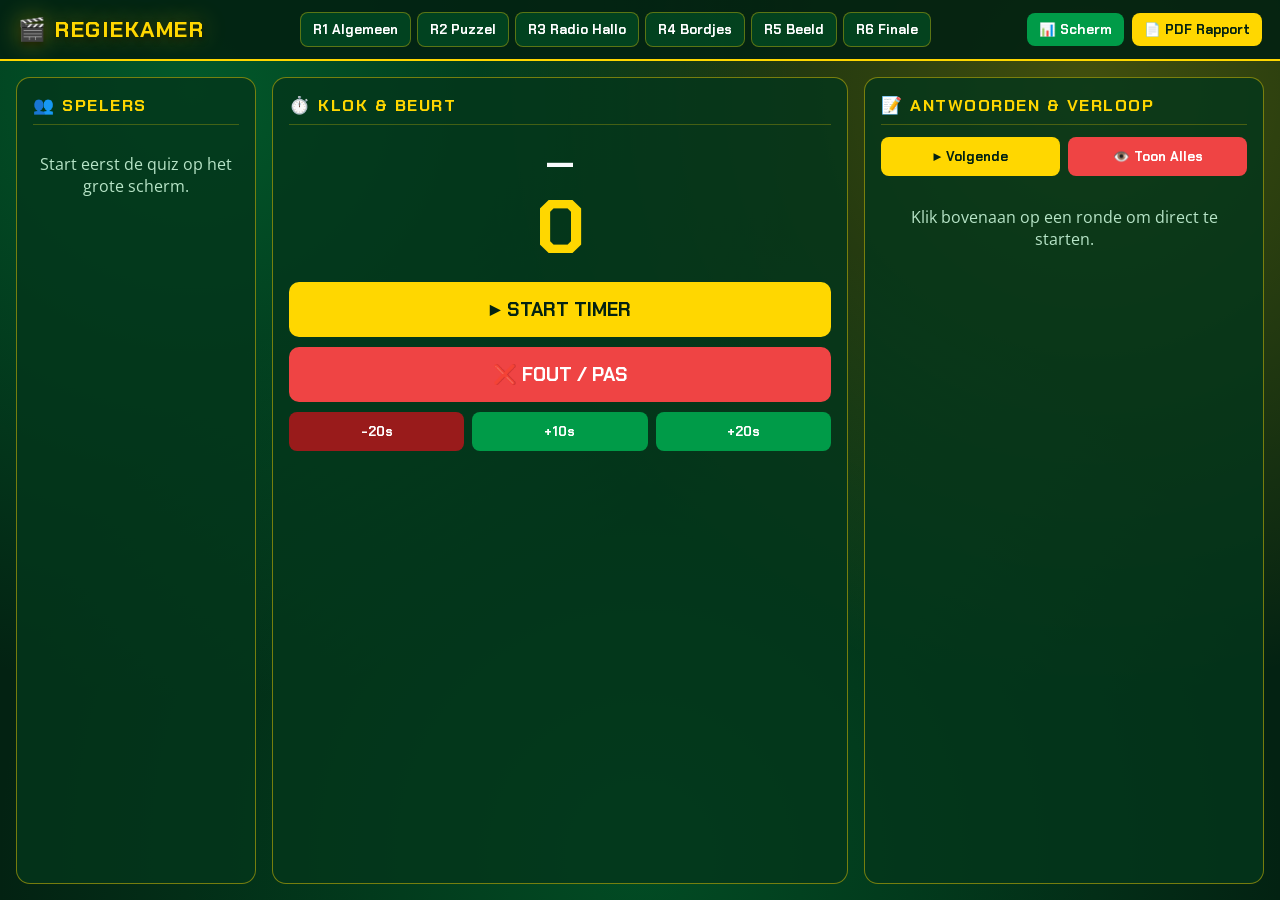
<file: controle.html>
<!DOCTYPE html>
<html lang="nl">
<head>
    <meta charset="UTF-8">
    <meta name="viewport" content="width=device-width, initial-scale=1.0">
    <title>GM Regiekamer - F.C. De Kampioenen</title>
    <link href="https://fonts.googleapis.com/css2?family=Chakra+Petch:wght@600;700&family=Open+Sans:wght@400;600;700&display=swap" rel="stylesheet">
    <link rel="stylesheet" href="stijl.css">
    <style>
        body { padding: 0; align-items: stretch; min-height: 100vh; }
        #header {
            display: flex; flex-wrap: wrap; align-items: center; justify-content: space-between;
            gap: 10px; padding: 12px 18px; background: rgba(3, 34, 18, 0.92); border-bottom: 2px solid var(--kamp-geel);
        }
        #header h1 { margin: 0; font-size: 1.4rem; text-align: left; }
        .round-bar { display: flex; flex-wrap: wrap; gap: 6px; }
        .round-bar button {
            padding: 8px 12px; border-radius: 8px; border: 1px solid rgba(255, 215, 0, 0.35);
            background: rgba(0, 155, 72, 0.25); color: #fff; font-weight: 700; cursor: pointer; font-family: 'Chakra Petch', sans-serif;
        }
        .round-bar button.active-round { background: var(--kamp-geel); color: #032212; border-color: #fff; }
        .header-reports { display: flex; gap: 8px; }
        .header-reports button {
            padding: 8px 12px; border-radius: 8px; border: none; font-weight: 700; cursor: pointer; font-family: 'Chakra Petch', sans-serif;
        }

        #main-grid {
            display: grid;
            grid-template-columns: 240px 1fr 400px;
            gap: 16px;
            padding: 16px;
            flex: 1;
        }
        @media (max-width: 1050px) { #main-grid { grid-template-columns: 1fr 1fr; } }
        @media (max-width: 720px) { #main-grid { grid-template-columns: 1fr; } }

        .panel {
            background: var(--glass-bg); border: 1px solid var(--glass-border); border-radius: 14px;
            padding: 16px; display: flex; flex-direction: column;
        }
        .panel h2 { font-size: 1.05rem; margin: 0 0 12px 0; border-bottom: 1px solid rgba(255, 215, 0, 0.25); padding-bottom: 8px; color: var(--kamp-geel); }

        .sidebar-player {
            padding: 10px 12px; margin-bottom: 8px; border-radius: 8px; display: flex; justify-content: space-between; align-items: center; cursor: pointer;
        }
        #active-player-name { font-size: clamp(1.8rem, 3vw, 2.8rem); font-family: 'Chakra Petch', sans-serif; font-weight: 700; text-align: center; }
        #active-player-score { font-size: clamp(3.5rem, 6vw, 6rem); font-family: 'Chakra Petch', sans-serif; font-weight: 700; color: var(--kamp-geel); text-align: center; line-height: 1.05; margin-bottom: 14px; }

        .big-btn {
            width: 100%; padding: 15px; border-radius: 10px; border: none; font-size: 1.2rem; font-weight: 700;
            font-family: 'Chakra Petch', sans-serif; cursor: pointer; margin-bottom: 10px;
        }
        .row-btns { display: flex; gap: 8px; width: 100%; margin-bottom: 10px; }
        .row-btns button { flex: 1; padding: 11px; border-radius: 8px; border: none; font-weight: 700; cursor: pointer; font-family: 'Chakra Petch', sans-serif; }

        .correct-btn {
            background: var(--kamp-donkergroen); color: #fff; border: 2px solid var(--kamp-groen);
            padding: 9px 14px; border-radius: 8px; cursor: pointer; font-weight: 700; margin: 4px 4px 4px 0;
        }
        .correct-btn:hover { background: var(--kamp-geel); color: #032212; border-color: #fff; }
        .grid-select-btn {
            background: var(--kamp-groen); color: #fff; padding: 12px; border-radius: 8px; border: 2px solid var(--kamp-geel);
            cursor: pointer; font-weight: 700; flex: 1; min-width: 110px;
        }
        .grid-select-btn:hover { background: var(--kamp-geel); color: #032212; }
        .grid-select-btn:disabled { background: #1e293b; color: #64748b; border-color: #334155; cursor: not-allowed; }
    </style>
</head>
<body>
    <script src="quizdata_r1.js"></script>
    <script src="quizdata_r2.js"></script>
    <script src="quizdata_r3.js"></script>
    <script src="quizdata_r4.js"></script>
    <script src="quizdata_r5.js"></script>
    <script src="quizdata_r6.js"></script>
    <script src="quizdata_loader.js"></script>

    <div id="header">
        <h1>🎬 REGIEKAMER</h1>
        <div class="round-bar">
            <button data-round="1" onclick="startRoundDirect(1)">R1 Algemeen</button>
            <button data-round="2" onclick="startRoundDirect(2)">R2 Puzzel</button>
            <button data-round="3" onclick="startRoundDirect(3)">R3 Radio Hallo</button>
            <button data-round="4" onclick="startRoundDirect(4)">R4 Bordjes</button>
            <button data-round="5" onclick="startRoundDirect(5)">R5 Beeld</button>
            <button data-round="6" onclick="startRoundDirect(6)">R6 Finale</button>
        </div>
        <div class="header-reports">
            <button style="background:var(--kamp-groen); color:#fff;" onclick="channel.postMessage({ type: 'REQUEST_REPORT' })">📊 Scherm</button>
            <button style="background:var(--kamp-geel); color:#032212;" onclick="channel.postMessage({ type: 'DOWNLOAD_PDF_REPORT' })">📄 PDF Rapport</button>
        </div>
    </div>

    <div id="main-grid">
        <div class="panel">
            <h2>👥 Spelers</h2>
            <div id="live-players-container"><p style="color:var(--text-muted); text-align:center;">Start eerst de quiz op het grote scherm.</p></div>
        </div>

        <div class="panel" id="panel-center">
            <h2>⏱️ Klok & Beurt</h2>
            <div id="active-player-name">—</div>
            <div id="active-player-score">0</div>
            <button id="btn-massive-timer" class="big-btn" style="background:var(--kamp-geel); color:#032212;" onclick="channel.postMessage({ type: 'TOGGLE_TIMER' })">▶ START TIMER</button>
            <button class="big-btn" style="background:var(--kamp-rood); color:#fff;" onclick="channel.postMessage({ type: 'TRIGGER_FAIL' })">❌ FOUT / PAS</button>
            <div class="row-btns">
                <button style="background:#991b1b; color:#fff;" onclick="channel.postMessage({ type: 'ADJUST_TIME', amount: -20 })">-20s</button>
                <button style="background:var(--kamp-groen); color:#fff;" onclick="channel.postMessage({ type: 'ADJUST_TIME', amount: 10 })">+10s</button>
                <button style="background:var(--kamp-groen); color:#fff;" onclick="channel.postMessage({ type: 'ADJUST_TIME', amount: 20 })">+20s</button>
            </div>
        </div>

        <div class="panel">
            <h2>📝 Antwoorden & Verloop</h2>
            <div class="row-btns" id="flow-buttons">
                <button style="background:var(--kamp-geel); color:#032212;" onclick="channel.postMessage({ type: 'NEXT_QUESTION' })">▶ Volgende</button>
                <button style="background:var(--kamp-rood); color:#fff;" onclick="channel.postMessage({ type: 'SHOW_ANSWERS' })">👁️ Toon Alles</button>
            </div>
            <div id="result-area" style="overflow-y:auto; flex:1;">
                <p style="color:var(--text-muted); text-align:center; margin-top:20px;">Klik bovenaan op een ronde om direct te starten.</p>
            </div>
        </div>
    </div>

    <script>
        const channel = new BroadcastChannel('trivial_time_channel');
        const resultArea = document.getElementById('result-area');
        let activeRound = 0, lastPlayers = [];

        function startRoundDirect(r) {
            if (activeRound !== 0 && activeRound !== r && !confirm(`Wil je overschakelen naar Ronde ${r}?`)) return;
            activeRound = r;
            document.querySelectorAll('.round-bar button').forEach(b => b.classList.toggle('active-round', parseInt(b.dataset.round) === r));
            channel.postMessage({ type: 'START_ROUND', round: r });
        }

        function esc(s) { return (s || '').replace(/'/g, "\\'"); }
        function sendAnswer(txt) { channel.postMessage({ type: 'FILL_ANSWER', answer: txt }); }
        function triggerVideo(i) {
            channel.postMessage({ type: 'SELECT_VIDEO', index: i });
            setTimeout(() => channel.postMessage({ type: 'PLAY_VIDEO' }), 250);
            resultArea.innerHTML = `<p style="text-align:center; color:var(--kamp-geel); margin-top:30px;">🎬 Video speelt af op groot scherm...</p>`;
        }

        channel.onmessage = (e) => {
            const d = e.data; if (!d) return;

            if (d.type === 'SYNC_PLAYERS') {
                lastPlayers = d.players;
                const c = document.getElementById('live-players-container');
                let activeP = null;
                c.innerHTML = d.players.map(p => {
                    if (p.isActive) activeP = p;
                    return `<div class="sidebar-player" style="background:${p.isActive ? 'rgba(255,215,0,0.2)' : 'rgba(0,25,12,0.45)'}; border:2px solid ${p.isActive ? 'var(--kamp-geel)' : 'transparent'};" onclick="channel.postMessage({ type: 'SELECT_PLAYER', playerIndex: ${p.index} })">
                        <strong>${p.isActive ? '👉 ' : ''}${p.hasPlayed ? '✔️ ' : ''}${p.name}</strong>
                        <span style="font-family:'Chakra Petch',sans-serif; font-size:1.3rem; color:${p.isRunning ? 'var(--kamp-rood)' : 'var(--kamp-geel)'};">${p.seconds}</span>
                    </div>`;
                }).join('');

                if (activeP) {
                    document.getElementById('active-player-name').textContent = activeP.name;
                    document.getElementById('active-player-score').textContent = activeP.seconds;
                    const btn = document.getElementById('btn-massive-timer');
                    btn.textContent = activeP.isRunning ? '❚❚ STOP TIMER' : '▶ START TIMER';
                    btn.style.background = activeP.isRunning ? 'var(--kamp-rood)' : 'var(--kamp-geel)';
                    btn.style.color = activeP.isRunning ? '#fff' : '#032212';
                }
            }

            if (d.type === 'SYNC_R3_GRID') {
                document.getElementById('flow-buttons').style.display = 'flex';
                let html = `<p style="color:var(--kamp-geel); font-weight:bold; margin:0 0 10px 0;">Speler kiest een Radio Hallo fragment:</p><div style="display:flex; gap:8px; flex-wrap:wrap;">`;
                for (let i = 0; i < d.total; i++) {
                    const done = d.played.includes(i);
                    html += `<button class="grid-select-btn" ${done ? 'disabled' : `onclick="channel.postMessage({ type: 'SELECT_AUDIO_R3', index: ${i} })"`}>${done ? '❌' : '📻'} Fragment ${i + 1}</button>`;
                }
                resultArea.innerHTML = html + `</div>`;
            }

            if (d.type === 'SYNC_R4') {
                document.getElementById('flow-buttons').style.display = 'none';
                resultArea.innerHTML = `
                    <div style="text-align:center;">
                        <h3 style="color:var(--kamp-geel); margin:0;">Foto ${d.qNum} / ${d.total}</h3>
                        <p style="font-size:1.25rem; color:var(--kamp-geel); font-weight:bold; margin:8px 0 14px 0;">${d.answer}</p>
                        <button class="big-btn" style="background:var(--kamp-groen); color:#fff;" onclick="channel.postMessage({ type: 'START_R4_TIMER' })">⏱️ START 15 SEC TIMER</button>
                        <div style="display:flex; flex-direction:column; gap:8px; margin:12px 0;">
                            ${lastPlayers.map(p => `<button style="padding:10px; border-radius:8px; border:none; background:var(--kamp-geel); color:#032212; font-weight:bold; cursor:pointer; text-align:left;" onclick="this.style.background='var(--kamp-groen)'; this.style.color='#fff'; this.textContent='✔️ ${p.name} (+40s)'; channel.postMessage({ type: 'ADJUST_TIME', amount: 40, targetPlayer: ${p.index} })">✅ Geef ${p.name} +40 sec</button>`).join('')}
                        </div>
                        <button class="big-btn" style="background:var(--kamp-donkergroen); color:#fff; border:1px solid var(--kamp-geel);" onclick="channel.postMessage({ type: 'NEXT_QUESTION' })">▶ VOLGENDE FOTO</button>
                    </div>`;
            }

            if (d.type === 'SYNC_R5_GRID') {
                document.getElementById('flow-buttons').style.display = 'flex';
                let html = `<div style="display:flex; gap:8px; flex-wrap:wrap;">`;
                for (let i = 0; i < d.total; i++) {
                    const done = d.played.includes(i);
                    html += `<button class="grid-select-btn" ${done ? 'disabled' : `onclick="triggerVideo(${i})"`}>${done ? '❌' : '▶'} Fragment ${i + 1}</button>`;
                }
                resultArea.innerHTML = html + `</div>`;
            }

            if (d.type === 'SYNC_QUESTION') {
                activeRound = d.round;
                document.getElementById('flow-buttons').style.display = 'flex';
                lookupAnswers(d.ids);
            }
        };

        function lookupAnswers(ids) {
            const data = window.ThemeManager.getTheme("KAMPIOENEN");
            if (!data) return;
            const pools = { 1: data.ronde1_pool, 2: data.ronde2_answer_pool, 3: data.ronde3_openDeur, 5: data.ronde5_beeld, 6: data.ronde6_finale };
            const pool = pools[activeRound] || [];

            resultArea.innerHTML = ids.map(id => {
                const q = pool.find(x => x.id === id) || pool[id - 1];
                if (!q) return '';
                if (activeRound === 1) return `<div style="margin-bottom:12px;"><p style="margin:0 0 8px 0;">${q.q}</p><button class="correct-btn" onclick="sendAnswer('${esc(q.a)}')">✅ ${q.a}</button></div>`;
                if (activeRound === 2) return `<div style="margin-bottom:10px; padding:10px; background:rgba(0,25,12,0.45); border-radius:8px;"><div style="font-size:0.85rem; color:var(--text-muted);">${q.clues.join(' • ')}</div><button class="correct-btn" onclick="sendAnswer('${esc(q.answer)}')">✅ ${q.answer}</button></div>`;
                if (activeRound === 3) return `<button class="big-btn" style="background:var(--kamp-groen); color:#fff;" onclick="channel.postMessage({ type: 'PLAY_AUDIO' })">📻 SPEEL RADIO HALLO</button><div>${q.keywords.map(k => `<button class="correct-btn" onclick="sendAnswer('${esc(k.word || k)}')">✅ ${k.word || k}</button>`).join('')}</div>`;
                if (activeRound === 5) return `<div style="display:flex; flex-direction:column; gap:6px;">
                    <button class="correct-btn" onclick="sendAnswer('${esc(q.vraag1_seizoen)}')">Seizoen: ${q.vraag1_seizoen}</button>
                    <button class="correct-btn" onclick="sendAnswer('${esc(q.vraag2_aflevering)}')">Aflevering: ${q.vraag2_aflevering}</button>
                    <button class="correct-btn" onclick="sendAnswer('${esc(q.vraag3_zinEind)}')">Zin: ${q.vraag3_zinEind}</button>
                    <div>${(q.vraag4_keywords || []).map(k => `<button class="correct-btn" onclick="sendAnswer('${esc(k)}')">✅ ${k}</button>`).join('')}</div>
                </div>`;
                if (activeRound === 6) return `<strong>${q.subject}</strong><div style="margin-top:8px;">${q.keywords.map(k => `<button class="correct-btn" onclick="sendAnswer('${esc(k.word || k)}')">✅ ${k.word || k}</button>`).join('')}</div>`;
                return '';
            }).join('');
        }
    </script>
</body>
</html>
</file>
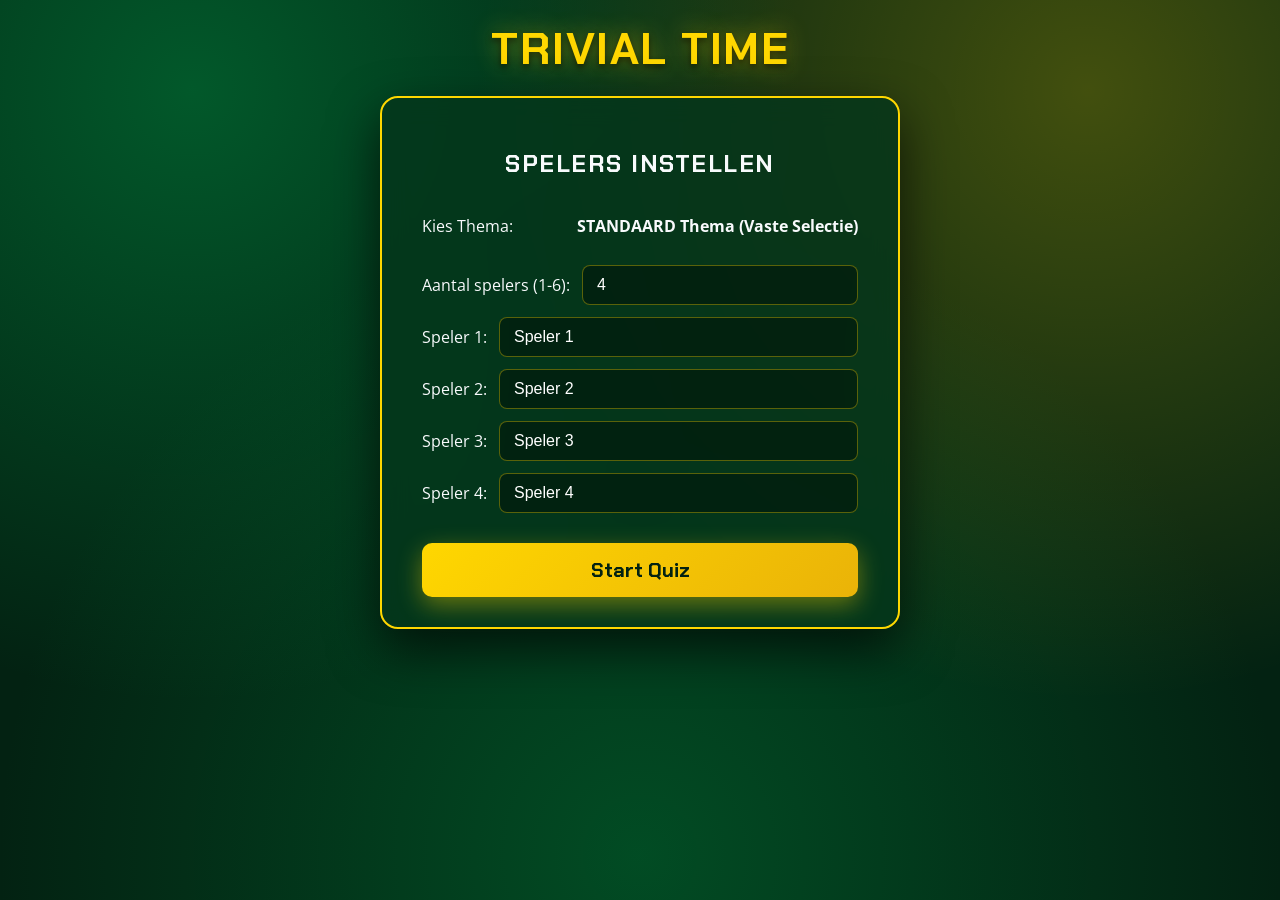
<file: index2.0.html>
<!DOCTYPE html>
<html lang="nl">
<head>
    <meta charset="UTF-8">
    <meta name="viewport" content="width=device-width, initial-scale=1.0">
    <title>Trivial time - Quiz</title>

    <link href="https://fonts.googleapis.com/css2?family=Chakra+Petch:wght@600;700&family=Open+Sans:wght@400;700&display=swap" rel="stylesheet">
    <link rel="stylesheet" href="stijl.css">
</head>
<body>

    <div id="game-over-overlay">
        <h2 id="game-over-subtitle">De slimste mens ter wereld is voor nu:</h2>
        <h1 id="game-over-text">WINNAAR!</h1>
    </div>

    <h1>Trivial time</h1>

    <div id="setup-screen" class="visible">
        <h2>Spelers Instellen</h2>

        <div class="setup-input-row" id="theme-selector-container">
            <label for="theme-select" id="theme-selector-label">Kies Thema:</label>
            <select id="theme-select" style="display: none;"></select>
            <p style="grid-column: 2 / span 2; font-weight: bold; color: var(--secondary-color);">STANDAARD Thema (Vaste Selectie)</p>
        </div>

        <div class="setup-input-row">
            <label for="num-players">Aantal spelers (1-6):</label>
            <input type="number" id="num-players" min="1" max="6" value="4" onchange="updatePlayerInputs()">
        </div>

        <div id="player-name-inputs"></div>

        <button id="start-quiz-btn" onclick="initializeGame(1)">Start Quiz</button>
    </div>

    <div id="player-container" style="display: none;"></div>

    <div id="game-board" style="display: none;">
        <h2 id="round-title"></h2> <p id="question-counter"></p>
        <p id="question-id"></p>

        <div id="question-area">
            <p id="puzzle-ids"></p>
            <p id="question-text" style="display: none;">Vraagtekst</p>

            <div id="puzzle-display-area" style="display: none;">
                <div id="puzzle-answers-container"></div>
                <div id="puzzle-clues-container"></div>
            </div>

            <div id="opendeur-display-area" style="display: none;">
                <h3 id="opendeur-subject"></h3>
                <div id="opendeur-keywords-container"></div>
            </div>

            <div id="geheugen-display-area" style="display: none;">
                <ul id="geheugen-board"></ul>
            </div>

            <div id="finale-display-area" style="display: none;">
                <h3 id="finale-subject"></h3>
                <div id="finale-keywords-container"></div>
            </div>

            <div class="controls-r2-input-group">
                <input type="text" id="answer-input" placeholder="Typ hier het antwoord in..." style="display: none;">
                <button id="check-answer" style="display: none;">Check Antwoord</button>
            </div>
        </div>

        <div class="controls">
            <button id="start-round-1" style="display: none;">START RONDE 1</button>
            <button id="start-round-2" style="display: none;">Start Ronde 2: Puzzel</button>
            <button id="start-round-3" style="display: none;">Start Ronde 3: Open Deur</button>
            <button id="start-round-4" style="display: none;">Start Ronde 4: Geheugen</button>
            <button id="start-finale" style="display: none;">START DE FINALE</button>

            <button id="next-puzzle" style="display: none;">Volgende Puzzel</button>
            <button id="next-opendeur" style="display: none;">Volgende Vraag</button>
            <button id="next-geheugen-speler" style="display: none;">Volgende Speler</button>

            <button id="show-puzzle-answers" style="display: none;">Toon Puzzel Antwoorden</button>
            <button id="show-opendeur-answers" style="display: none;">Toon Restant</button>
            <button id="show-geheugen-answers" style="display: none;">Toon Alle Antwoorden</button>

            <button id="btn-finale-show" style="display: none;">Toon Antwoorden</button>
            <button id="btn-finale-next" style="display: none;">Volgende Vraag</button>
        </div>

        <hr style="margin-top: 30px; border-color: #555;">

        <div class="player-controls">
            <h3>Spelmeester Controles</h3>
            <p>Klik op de **Spelerkaart** om de klok te starten/stoppen (R2-R5).</p>
            <button id="wrong-answer">Fout Antwoord (-20 sec)</button>
            <button id="add-seconds-10">+10 Seconden</button>
            <button id="add-seconds-20">+20 Seconden</button>
        </div>
    </div>

    <script>
        window.ThemeManager = (function() {
            const THEMES = {};

            function mapData(rawData, name) {
                const mapRound = (pool) => {
                    const poolCopy = JSON.parse(JSON.stringify(pool));
                    return poolCopy.map((item, index) => ({
                        ...item,
                        id: index + 1
                    }));
                };

                const mainData = {
                    themeName: name,
                    ronde1_pool: mapRound(rawData.ronde1_pool),
                    ronde2_answer_pool: mapRound(rawData.ronde2_answer_pool),
                    ronde3_openDeur: mapRound(rawData.ronde3_openDeur).map(q => ({
                        ...q,
                        keywords: q.keywords.map(word => ({ word: (typeof word === 'string' ? word : word.word), found: false }))
                    })),
                    ronde4_geheugen: mapRound(rawData.ronde4_geheugen).map(q => ({
                        q1: q.q1,
                        a: q.a,
                        found: false,
                        id: q.id
                    })),
                    ronde5_finale: mapRound(rawData.ronde5_finale).map(q => ({
                        ...q,
                        keywords: q.keywords.map(word => ({ word: (typeof word === 'string' ? word : word.word), found: false }))
                    }))
                };

                const consoleData = {
                    themeName: name,
                    ronde1_pool: mapRound(rawData.ronde1_pool),
                    ronde2_answer_pool: mapRound(rawData.ronde2_answer_pool),
                    ronde3_openDeur: rawData.ronde3_openDeur,
                    ronde4_geheugen: rawData.ronde4_geheugen,
                    ronde5_finale: rawData.ronde5_finale
                };

                return { main: mainData, console: consoleData };
            }

            return {
                THEMES: THEMES,
                registerTheme: function(name, rawData) {
                    const mapped = mapData(rawData, name);
                    THEMES[name] = mapped;
                },
                getAvailableThemes: function() {
                    return Object.keys(THEMES);
                },
                getActiveTheme: function(name) {
                    const mapped = THEMES['STANDAARD'];
                    return mapped.main;
                }
            };
        })();

        var consoleQuizData = {};
        var mainQuizData = {};
    </script>

    <script src="quizdata_r1.js"></script>
    <script src="quizdata_r2.js"></script>
    <script src="quizdata_r3.js"></script>
    <script src="quizdata_r4.js"></script>
    <script src="quizdata_r5.js"></script>
    <script src="quizdata_loader.js"></script>
    <script>

    let quizData = {};

    // ==========================================================
    // CONFIGURATIE & SPEL LOGICA
    // ==========================================================

    const SIMILARITY_THRESHOLD = 0.80;

    // --- CONFIGURATIE VOOR SECONDEN ---
    const R1_BONUS_SECONDS = 20; 
    const R2_R3_R4_BONUS_SECONDS = 40; 
    const R5_OPPONENT_PENALTY_SECONDS = 20; 
    // ------------------------------------------

    function levenshteinDistance(s1, s2) {
        s1 = s1.toLowerCase().trim().replace(/\s/g, "");
        s2 = s2.toLowerCase().trim().replace(/\s/g, "");

        const costs = new Array();
        for (let i = 0; i <= s1.length; i++) {
            let lastValue = i;
            for (let j = 0; j <= s2.length; j++) {
                if (i === 0) costs[j] = j;
                else if (j > 0) {
                    let newValue = costs[j - 1];
                    if (s1.charAt(i - 1) !== s2.charAt(j - 1))
                        newValue = Math.min(Math.min(newValue, lastValue), costs[j]) + 1;
                    costs[j - 1] = lastValue;
                    lastValue = newValue;
                }
            }
            if (i > 0) costs[s2.length] = lastValue;
        }
        return costs[s2.length];
    }

    function stringSimilarity(s1, s2) {
        if (s1.length === 0 && s2.length === 0) return 1.0;
        const longer = s1.length > s2.length ? s1 : s2;
        const shorter = s1.length > s2.length ? s2 : s1;
        const longerLength = longer.length;
        if (longerLength === 0) return 1.0;
        return (longerLength - levenshteinDistance(longer, shorter)) / parseFloat(longerLength);
    }

    function showFinaleWinner(winnerPlayer) {
        stopTimer();
        isGameOver = true;
        document.getElementById('game-over-text').textContent = winnerPlayer.name;
        document.getElementById('game-over-overlay').style.display = 'flex';
    }

    function showBonusFeedback(playerIndex, amount) {
        const playerCard = document.querySelector(`.player-card[data-player-index="${playerIndex}"]`);
        if (!playerCard) return;

        const feedbackEl = playerCard.querySelector('.bonus-feedback');
        if (!feedbackEl) return;

        feedbackEl.style.transition = 'none';
        feedbackEl.style.opacity = '0';
        feedbackEl.style.transform = 'translate(-50%, -50%)'; 

        void feedbackEl.offsetWidth; 

        feedbackEl.textContent = `${amount > 0 ? '+' : ''}${amount}`;

        if (amount > 0) {
            feedbackEl.style.color = 'var(--correct-color)';
            playerCard.classList.add('time-gain-flash');
        } else {
            feedbackEl.style.color = 'var(--wrong-color)';
            playerCard.classList.add('time-loss-flash'); 
        }

        setTimeout(() => {
            feedbackEl.style.transition = 'transform 1s ease-out, opacity 1s ease-out';
            feedbackEl.style.opacity = '1';
            feedbackEl.style.transform = 'translate(-50%, -150%)'; 
        }, 50);

        setTimeout(() => {
            feedbackEl.style.opacity = '0';
            feedbackEl.style.transform = 'translate(-50%, -50%)'; 
            playerCard.classList.remove('time-gain-flash');
            playerCard.classList.remove('time-loss-flash');
        }, 2000); 
    }

    function flashPlayerCard(playerIndex, duration = 2000) {
        const playerCard = document.querySelector(`.player-card[data-player-index="${playerIndex}"]`);
        if (!playerCard) return;
        playerCard.classList.add('time-gain-flash');
        setTimeout(() => {
            playerCard.classList.remove('time-gain-flash');
            renderPlayers();
        }, duration);
    }

    let players = [];
    let sortedPlayersR4 = [];
    let activePuzzle = [];
    let activeOpenDeur = null;
    let isGameOver = false;
    let finalists = [];
    let activeFinalistIndex = 0;
    let currentFinaleQuestion = null;
    let foundFinaleKeywords = [];
    let finaleQuestionIndex = 0;

    const MEMORY_QUESTIONS_PER_LIST = 6;
    const FINALE_QUESTIONS = 1000;
    const MAX_R1_QUESTIONS = 12; 

    let activePlayerIndex = 0;
    let currentRound = 0;
    let currentQuestionIndex = 0;
    let timerInterval = null;
    let isTimerRunning = false;
    let timerPlayerIndex = null;
    let currentQuestionAttempts = [];
    let nextPlayerAfterFail = -1;
    let activeRound1Questions = [];
    let activeRound2Puzzles = [];
    let currentPuzzleSet = null;
    let currentPuzzleSetIndex = 0;
    let currentR2SetCount = 0;
    let activeOpenDeurQuestions = [];
    let currentOpenDeurIndex = 0;
    let currentR3QuestionCount = 0;
    let activeRound4Questions = [];
    let currentMemoryQuestion = null;
    let currentR4PlayerCount = 0;
    let R4_FULL_SHUFFLED_POOL = [];
    let R4_POOL_INDEX = 0;
    let activeFinaleQuestions = [];
    let currentFinaleQuestionIndex = 0;
    let currentSetAttempts = [];

    const setupScreen = document.getElementById('setup-screen');
    const playerNameInputs = document.getElementById('player-name-inputs');
    const numPlayersInput = document.getElementById('num-players');
    const themeSelect = document.getElementById('theme-select');
    const playerContainer = document.getElementById('player-container');
    const gameBoard = document.getElementById('game-board');
    const roundTitle = document.getElementById('round-title');
    const questionText = document.getElementById('question-text');
    const questionCounter = document.getElementById('question-counter');
    const questionIdElement = document.getElementById('question-id');
    const puzzleIdsElement = document.getElementById('puzzle-ids');
    const inputAnswer = document.getElementById('answer-input');
    const btnCheckAnswer = document.getElementById('check-answer');
    const btnStartRound1 = document.getElementById('start-round-1');
    const btnStartRound2 = document.getElementById('start-round-2');
    const btnStartRound3 = document.getElementById('start-round-3');
    const btnStartRound4 = document.getElementById('start-round-4');
    const btnStartFinale = document.getElementById('start-finale');
    const opendeurDisplayArea = document.getElementById('opendeur-display-area');
    const opendeurSubject = document.getElementById('opendeur-subject');
    const geheugenDisplayArea = document.getElementById('geheugen-display-area');
    const geheugenBoard = document.getElementById('geheugen-board');
    const btnNextPuzzle = document.getElementById('next-puzzle');
    const btnNextOpenDeur = document.getElementById('next-opendeur');
    const btnNextGeheugenSpeler = document.getElementById('next-geheugen-speler');
    const btnShowPuzzleAnswers = document.getElementById('show-puzzle-answers');
    const btnShowOpenDeurAnswers = document.getElementById('show-opendeur-answers');
    const btnShowGeheugenAnswers = document.getElementById('show-geheugen-answers');
    const btnFinaleShow = document.getElementById('btn-finale-show');
    const btnFinaleNext = document.getElementById('btn-finale-next');
    const btnWrongAnswer = document.getElementById('wrong-answer');
    const btnAdd10 = document.getElementById('add-seconds-10');
    const btnAdd20 = document.getElementById('add-seconds-20');

    function getNextStartingPlayerIndex(round) {
        let eligiblePlayers = players.filter(p => p.seconds > 0);
        if (eligiblePlayers.length === 0) {
            const lowestScorePlayer = players.sort((a, b) => a.seconds - b.seconds)[0];
            return lowestScorePlayer ? lowestScorePlayer.originalIndex : 0;
        }
        eligiblePlayers.sort((a, b) => a.seconds - b.seconds);
        return eligiblePlayers[0].originalIndex;
    }

    function getNextPlayerForSet(currentIndex, attemptsArray) {
        const playerCount = players.length;
        let startIndex = players.findIndex(p => p.originalIndex === currentIndex);

        for (let i = 1; i <= playerCount; i++) { 
            const nextPlayerArrayIndex = (startIndex + i) % playerCount;
            const nextPlayerOriginalIndex = players[nextPlayerArrayIndex].originalIndex;
            const nextPlayer = players[nextPlayerArrayIndex];

            if (nextPlayer.seconds > 0 && !attemptsArray.includes(nextPlayerOriginalIndex)) {
                return nextPlayerOriginalIndex;
            }
        }
        return -1; 
    }

    function formatAndDisplayIDs(idArray) {
        const idString = idArray.join(',');
        puzzleIdsElement.innerHTML = `
            ID's voor controle:
            <span id="ids-to-copy">${idString}</span>
            <button class="copy-ids-btn" onclick="copyToClipboard('${idString}')" title="Kopieer ID's">✨</button>
        `;
        puzzleIdsElement.style.display = 'flex';
    }

    function copyToClipboard(text) {
        navigator.clipboard.writeText(text).then(() => {
            const button = puzzleIdsElement.querySelector('.copy-ids-btn');
            const originalTitle = button.title;
            button.title = "Gekopieerd!";
            setTimeout(() => {
                button.title = originalTitle;
            }, 1000);
        }).catch(err => {
            console.error('Kopiëren mislukt:', err);
            alert('Kopiëren mislukt. Probeer handmatig te kopiëren.');
        });
    }
    window.copyToClipboard = copyToClipboard;

    function showFeedback(isCorrect) {
        const className = isCorrect ? 'correct-feedback' : 'wrong-feedback';
        inputAnswer.classList.remove('correct-feedback', 'wrong-feedback');
        inputAnswer.classList.add(className);
        const flashDuration = isCorrect ? 2000 : 1500;
        inputAnswer.focus();
        setTimeout(() => {
            inputAnswer.classList.remove(className);
            inputAnswer.focus();
        }, flashDuration);
    }

    function updatePlayerInputs() {
        let num = parseInt(numPlayersInput.value);
        num = Math.max(1, Math.min(6, num));
        numPlayersInput.value = num;
        playerNameInputs.innerHTML = "";
        for (let i = 0; i < num; i++) {
            const row = document.createElement('div');
            row.className = 'setup-input-row';
            const defaultValue = (i < 4) ? `Speler ${i + 1}` : '';
            row.innerHTML = `
                <label>Speler ${i + 1}:</label>
                <input type="text" id="player-name-${i}" placeholder="Naam speler ${i + 1}" value="${defaultValue}">
            `;
            playerNameInputs.appendChild(row);
        }
    }

    function populateThemeSelector() {}

    function initializeGame(startRound = 1) {
        if (!window.ThemeManager) {
            console.error("ThemeManager is niet gedefinieerd. Zorg ervoor dat quizdata_loader.js correct is geladen.");
            setupScreen.style.display = 'block';
            setupScreen.classList.add('visible');
            return;
        }

        quizData = window.ThemeManager.getActiveTheme('STANDAARD');
        players = [];
        const numPlayers = parseInt(numPlayersInput.value);
        let allNamesValid = true;
        const inputElements = playerNameInputs.querySelectorAll('input[type="text"]');

        for (let i = 0; i < numPlayers; i++) {
            const inputElement = inputElements[i];
            const name = inputElement ? inputElement.value.trim() : '';
            if (i < 2 && !name) {
                if (inputElement) inputElement.style.borderColor = 'var(--wrong-color)';
                allNamesValid = false;
            } else if (name) {
                if (inputElement) inputElement.style.borderColor = 'var(--input-border-color)';
                players.push({
                    name: name,
                    seconds: 60,
                    originalIndex: i
                });
            }
        }

        if (allNamesValid && players.length >= 2) {
            currentR2SetCount = 0;
            currentR3QuestionCount = 0;
            currentR4PlayerCount = 0;
            currentPuzzleSetIndex = 0;
            currentOpenDeurIndex = 0;
            currentMemoryList = 0;
            currentSetAttempts = []; 
            activePlayerIndex = players[0].originalIndex;
            timerPlayerIndex = activePlayerIndex;

            if (quizData.ronde3_openDeur) {
                quizData.ronde3_openDeur = quizData.ronde3_openDeur.map(q => ({
                    ...q,
                    keywords: q.keywords.map(word => ({ word: (typeof word === 'string' ? word : word.word), found: false }))
                }));
            }
            if (quizData.ronde5_finale) {
                quizData.ronde5_finale = quizData.ronde5_finale.map(q => ({
                    ...q,
                    keywords: q.keywords.map(word => ({ word: (typeof word === 'string' ? word : word.word), found: false }))
                }));
            }

            setupScreen.style.display = 'none';
            playerContainer.style.display = 'grid';
            gameBoard.style.display = 'block';
            renderPlayers();

            if (startRound === 2) {
                setupRound2();
            } else if (startRound === 3) {
                setupRound3();
            } else if (startRound === 4) {
                setupRound4();
            } else {
                startGameR1();
            }
        } else if (!allNamesValid || players.length < 2) {
            alert("Je hebt minimaal 2 spelers nodig en hun namen mogen niet leeg zijn.");
            const invalidInput = Array.from(inputElements).find(input => input.style.borderColor === 'var(--wrong-color)');
            if (invalidInput) invalidInput.focus();
            return false;
        }
        return true;
    }

    window.addEventListener('load', () => {
        populateThemeSelector();
        updatePlayerInputs();
        setupScreen.classList.add('visible');
    });

    document.addEventListener('keydown', (event) => {
        if (event.target.tagName === 'INPUT' || event.target.tagName === 'TEXTAREA') {
            return;
        }
        if (event.key.toLowerCase() === 'x') {
            if (currentRound >= 2 && currentRound <= 5) {
                if (activePlayerIndex !== null && players.find(p => p.originalIndex === activePlayerIndex)) {
                    toggleTimer(activePlayerIndex);
                    event.preventDefault();
                }
            }
        }
    });

    function renderPlayers() {
        playerContainer.innerHTML = "";
        const playersToShow = (currentRound === 5) ? finalists.map(f => f.player) : players;

        playersToShow.forEach((player, index) => {
            const playerObj = (currentRound === 5) ? finalists[index].player : player;
            const originalIndex = playerObj.originalIndex !== undefined ? playerObj.originalIndex : index;
            const isDisabled = false; 

            playerContainer.style.gridTemplateColumns = `repeat(auto-fit, minmax(120px, 1fr))`;
            const card = document.createElement('div');
            card.className = 'player-card';
            card.dataset.playerIndex = originalIndex;

            if (originalIndex === activePlayerIndex) {
                card.classList.add('active');
                if (currentRound === 5) {
                    card.classList.add('final-player');
                }
            } else if (currentRound === 5) {
                card.classList.add('opponent-player');
            }

            if (isDisabled) {
                card.classList.add('disabled');
            }

            if (playerCardIsFlashing(originalIndex)) {
                card.classList.add('time-gain-flash');
            }

            let timerButtonSymbol = '►';
            if (isTimerRunning && timerPlayerIndex === originalIndex) {
                timerButtonSymbol = '❚❚';
            }

            let timerButtonClass = 'player-timer-btn';
            if (isTimerRunning && timerPlayerIndex === originalIndex) {
                timerButtonClass += ' running';
            }

            let checkmark = ''; 

            card.innerHTML = `
                <div class="player-name">${player.name}</div>
                <div class="player-seconds">${player.seconds}</div>
                <button class="${timerButtonClass}" data-player-index="${originalIndex}" style="position: absolute; top: 5px; right: 5px;">${timerButtonSymbol}</button>
                ${checkmark ? `<span class="puzzle-starter-check" style="position: absolute; top: 8px; left: 8px;">${checkmark}</span>` : ''}
                <div class="bonus-feedback"></div>
            `;
            card.style.position = 'relative';
            playerContainer.appendChild(card);
        });
    }

    function playerCardIsFlashing(playerIndex) {
        const playerCard = document.querySelector(`.player-card[data-player-index="${playerIndex}"]`);
        return playerCard && playerCard.classList.contains('time-gain-flash');
    }

    function startTimer(playerIndex) {
        document.body.classList.remove('timer-stopped');
        let player = players.find(p => p.originalIndex === playerIndex);
        if (!player || player.seconds <= 0) {
            return;
        }

        if (isTimerRunning) return;
        isTimerRunning = true;
        timerPlayerIndex = playerIndex;

        // --- FIX: Verwijder de waas in Ronde 3 EN Ronde 5 als timer start ---
        if (currentRound === 3) {
            const subjectEl = document.getElementById('opendeur-subject');
            if (subjectEl) subjectEl.classList.remove('blurred-subject');
        }
        if (currentRound === 5) {
            const subjectEl = document.getElementById('finale-subject');
            if (subjectEl) subjectEl.classList.remove('blurred-subject');
        }
        
        if (currentRound === 4) {
             const board = document.getElementById('geheugen-board');
             if(board) board.classList.remove('blurred-board');
        }

        if (currentRound >= 2 && currentRound <= 5) {
            gameBoard.classList.add('clues-visible');
            inputAnswer.style.display = 'inline-block';
            btnCheckAnswer.style.display = 'inline-block';
        }

        if (currentRound >= 1 && currentRound <= 5) {
            inputAnswer.disabled = false;
            setTimeout(() => {
                inputAnswer.disabled = false;
                inputAnswer.focus();
            }, 50);
        }

        timerInterval = setInterval(() => {
            let player = players.find(p => p.originalIndex === timerPlayerIndex);
            if (!player) return;

            player.seconds--;
            if (player.seconds <= 0) {
                player.seconds = 0;
                stopTimer();
                if (currentRound === 5) {
                    const loserPlayer = players.find(p => p.originalIndex === timerPlayerIndex);
                    const winnerPlayer = finalists.map(f => f.player).find(p => p.originalIndex !== loserPlayer.originalIndex);
                    if (winnerPlayer) {
                        showFinaleWinner(winnerPlayer);
                        return;
                    }
                }
                if (currentRound >= 2 && currentRound <= 4) {
                    pasDeBeurt();
                }
            }
            renderPlayers();
        }, 1000);
        renderPlayers();
    }

    function stopTimer() {
        document.body.classList.add('timer-stopped');
        clearInterval(timerInterval);
        timerInterval = null;
        isTimerRunning = false;
        gameBoard.classList.remove('clues-visible');
        
        if (currentRound === 4 && !geheugenBoard.classList.contains('answers-shown')) {
            geheugenBoard.classList.add('blurred-board');
        }
        
        // --- FIX: Zet waas terug in Ronde 5 als we stoppen ---
        if (currentRound === 5) {
            // Check of de ronde nog bezig is (als 'Volgende' knop niet zichtbaar is)
            const nextBtn = document.getElementById('btn-finale-next');
            if (nextBtn.style.display === 'none') {
                const subjectEl = document.getElementById('finale-subject');
                if (subjectEl) subjectEl.classList.add('blurred-subject');
            }
        }
        
        if (currentRound >= 2 && currentRound <= 5) {
            inputAnswer.disabled = true;
        }
        renderPlayers();
    }

    function pasDeBeurt() {
        const previousPlayerIndex = timerPlayerIndex;
        stopTimer();

        if (currentRound === 1) {
            let currentPlayerArrayIndex = players.findIndex(p => p.originalIndex === activePlayerIndex);
            let nextPlayerArrayIndex = (currentPlayerArrayIndex + 1) % players.length;
            activePlayerIndex = players[nextPlayerArrayIndex].originalIndex;
            renderPlayers();
            return;
        }

        if (currentRound >= 2 && currentRound <= 4) {
            if (previousPlayerIndex !== null && !currentSetAttempts.includes(previousPlayerIndex)) {
                currentSetAttempts.push(previousPlayerIndex);
            }

            const nextPlayer = getNextPlayerForSet(activePlayerIndex, currentSetAttempts);

            if (nextPlayer !== -1) {
                activePlayerIndex = nextPlayer;
                renderPlayers(); 
            } else {
                if (currentRound === 2) {
                    showPuzzleAnswers(); 
                } else if (currentRound === 3) {
                    showOpenDeurAnswers(); 
                } else if (currentRound === 4) {
                    showMemoryAnswers(); 
                }
            }
            return;
        }

        if (currentRound === 5) {
            const nextFinalistIndex = (activeFinalistIndex + 1) % finalists.length;
            activeFinalistIndex = nextFinalistIndex;
            activePlayerIndex = finalists[activeFinalistIndex].player.originalIndex;
            renderPlayers();
            return;
        }
        renderPlayers(); 
    }

    function toggleTimer(clickedIndex) {
        if (isGameOver) return;
        let player = players.find(p => p.originalIndex === clickedIndex);
        if (!player || player.seconds <= 0) {
            if (currentRound >= 2) {
                if (timerPlayerIndex !== clickedIndex) {
                    alert("Deze speler heeft geen seconden meer over en kan de klok niet starten.");
                }
            }
            return;
        }

        if (currentRound >= 2 && currentRound <= 4 && currentSetAttempts.length > 0) {
            if (currentSetAttempts.includes(clickedIndex)) {
                alert("Deze speler heeft al een beurt gepast/gefaald op deze set. Wacht op de volgende beurt.");
                return;
            }
        }

        activePlayerIndex = clickedIndex;
        if (currentRound === 5) {
            activeFinalistIndex = finalists.findIndex(f => f.player.originalIndex === clickedIndex);
        }

        if (!isTimerRunning) {
            startTimer(clickedIndex);
        } else if (timerPlayerIndex === clickedIndex) {
            stopTimer();
            if (currentRound >= 2) {
                pasDeBeurt();
            }
        } else {
            stopTimer();
            startTimer(clickedIndex);
        }
    }

    function updateSeconds(playerIndex, amount) {
        if (isGameOver) return;
        let player = players.find(p => p.originalIndex === playerIndex);
        if (!player) return;

        const newSeconds = player.seconds + amount;
        if (currentRound === 5 && newSeconds <= 0) {
            const loserPlayer = player;
            const winnerPlayer = finalists.map(f => f.player).find(p => p.originalIndex !== loserPlayer.originalIndex);
            if (winnerPlayer && winnerPlayer.seconds > 0) {
                player.seconds = 0;
                renderPlayers();
                showFinaleWinner(winnerPlayer);
                return;
            }
        }

        player.seconds += amount;
        if (player.seconds < 0) {
            player.seconds = 0;
        }
        renderPlayers();
    }

    function shuffleArray(array) {
        for (let i = array.length - 1; i > 0; i--) {
            const j = Math.floor(Math.random() * (i + 1));
            [array[i], array[j]] = [array[j], array[i]];
        }
        return array;
    }

    function hideAllGameAreas() {
        const controlsToHide = [
            questionCounter,
            document.getElementById('puzzle-display-area'),
            document.getElementById('opendeur-display-area'),
            document.getElementById('geheugen-display-area'),
            document.getElementById('finale-display-area'),
            btnStartRound1,
            btnStartRound2,
            document.getElementById('start-round-3'),
            document.getElementById('start-round-4'),
            document.getElementById('start-finale'),
            document.getElementById('next-puzzle'),
            document.getElementById('next-opendeur'),
            document.getElementById('next-geheugen-speler'),
            document.getElementById('show-puzzle-answers'),
            document.getElementById('show-opendeur-answers'),
            document.getElementById('show-geheugen-answers'),
            document.getElementById('btn-finale-show'),
            document.getElementById('btn-finale-next')
        ];

        controlsToHide.forEach(el => {
            if (el) el.style.display = 'none';
        });

        questionText.style.display = 'none';
        questionIdElement.style.display = 'none';
        puzzleIdsElement.style.display = 'none';
        inputAnswer.style.display = 'none';
        btnCheckAnswer.style.display = 'none';
    }

    function startGameR1() {
        currentRound = 1;
        currentQuestionIndex = 0;
        roundTitle.textContent = "Ronde 1: Algemene Kennis"; 
        const fullPool = [...quizData.ronde1_pool];
        shuffleArray(fullPool);
        activeRound1Questions = fullPool.slice(0, Math.min(fullPool.length, MAX_R1_QUESTIONS));

        hideAllGameAreas();
        questionText.style.display = 'block';
        questionCounter.style.display = 'block';
        questionIdElement.style.display = 'block';
        inputAnswer.style.display = 'inline-block';
        btnCheckAnswer.style.display = 'inline-block';
        btnCheckAnswer.textContent = "Controleer Antwoord";
        inputAnswer.disabled = false;
        stopTimer();
        displayQuestion();
        const allR1IDs = activeRound1Questions.map(q => q.id);
        formatAndDisplayIDs(allR1IDs);
    }

    function displayQuestion() {
        const roundData = activeRound1Questions;
        const totalQuestions = roundData.length;

        if (currentQuestionIndex < totalQuestions) {
            currentQuestionAttempts = [];
            const currentQuestion = roundData[currentQuestionIndex];
            const questionNumber = currentQuestionIndex + 1;
            questionText.textContent = currentQuestion.q;
            questionIdElement.textContent = `Vraag-ID: #${currentQuestion.id}`;
            questionCounter.innerHTML = `Vraag ${questionNumber} / ${totalQuestions} (Beloning: <strong>+${R1_BONUS_SECONDS} SECONDEN</strong> per juist antwoord)`;
            roundTitle.textContent = "Ronde 1: Algemene Kennis"; 
            inputAnswer.value = "";
            inputAnswer.focus();
            timerPlayerIndex = activePlayerIndex;
            renderPlayers();
        } else {
            hideAllGameAreas();
            questionText.style.display = 'block';
            questionText.textContent = "Einde van Ronde 1.";
            btnStartRound2.style.display = 'inline-block';
            puzzleIdsElement.style.display = 'none';
        }
    }

    function displayCorrectAnswerAndNextQuestion(currentQuestion) {
        questionText.textContent = `Niemand wist het. Het antwoord was: ${currentQuestion.a}`;
        inputAnswer.style.display = 'none'; 
        btnCheckAnswer.style.display = 'none'; 

        const isLastQuestion = (currentQuestionIndex + 1) >= activeRound1Questions.length;
        const timeoutDuration = isLastQuestion ? 100 : 3000; 

        setTimeout(() => {
            currentQuestionIndex++;
            if (currentQuestionIndex < activeRound1Questions.length) {
                const currentPlayerArrayIndex = players.findIndex(p => p.originalIndex === activePlayerIndex);
                const nextPlayerArrayIndex = (currentPlayerArrayIndex + 1) % players.length;
                activePlayerIndex = players[nextPlayerArrayIndex].originalIndex;
            }
            displayQuestion(); 
            if (currentQuestionIndex < activeRound1Questions.length) {
                inputAnswer.style.display = 'inline-block';
                btnCheckAnswer.style.display = 'inline-block';
            }
        }, timeoutDuration); 
    }

    function checkAnswer() {
        const isGMCheck = inputAnswer.disabled && !isTimerRunning && currentRound >= 2;
        if (currentRound !== 1 && currentRound !== 5 && !isTimerRunning && !isGMCheck) {
            return;
        }

        if (isGMCheck) {
            const userAnswer = inputAnswer.value.toLowerCase().trim();
            let isCorrect = false;
            if (currentRound === 2) {
                isCorrect = currentPuzzleSet.some(p => stringSimilarity(p.answer, userAnswer) >= SIMILARITY_THRESHOLD);
            } else if (currentRound === 3) {
                isCorrect = activeOpenDeur.keywords.some(k => stringSimilarity(k.word, userAnswer) >= SIMILARITY_THRESHOLD);
            } else if (currentRound === 4) {
                isCorrect = activeRound4Questions.some(q => stringSimilarity(q.a, userAnswer) >= SIMILARITY_THRESHOLD);
            } else if (currentRound === 5) {
                isCorrect = currentFinaleQuestion.keywords.some(k => stringSimilarity(k.word, userAnswer) >= SIMILARITY_THRESHOLD);
            }
            showFeedback(isCorrect);
            return;
        }

        if (currentRound === 1) {
            checkRound1Answer();
        } else if (currentRound === 2) {
            checkRound2Answer();
        } else if (currentRound === 3) {
            checkRound3Answer();
        } else if (currentRound === 4) {
            checkRound4Answer();
        } else if (currentRound === 5) {
            checkFinaleAnswer();
        }
    }

    function checkRound1Answer() {
        const roundData = activeRound1Questions;
        if (currentQuestionIndex >= roundData.length) return;

        const currentQuestion = roundData[currentQuestionIndex];
        const userAnswer = inputAnswer.value.toLowerCase().trim();
        const correctAnswer = currentQuestion.a.toLowerCase().trim();
        const similarityScore = stringSimilarity(correctAnswer, userAnswer);
        const isCorrect = (similarityScore >= SIMILARITY_THRESHOLD);

        stopTimer();
        inputAnswer.value = "";

        if (isCorrect) {
            showFeedback(true);
            let secondsToAdd = R1_BONUS_SECONDS;
            showBonusFeedback(activePlayerIndex, secondsToAdd);
            updateSeconds(activePlayerIndex, secondsToAdd); 
            setTimeout(() => {
                currentQuestionIndex++;
                displayQuestion();
            }, 2000);
        } else {
            showFeedback(false);
            if (!currentQuestionAttempts.includes(activePlayerIndex)) {
                currentQuestionAttempts.push(activePlayerIndex);
            }
            const allPlayersTried = currentQuestionAttempts.length === players.length;

            let nextPlayerFound = false;
            let nextPlayerIndex = -1;
            let currentPlayerArrayIndex = players.findIndex(p => p.originalIndex === activePlayerIndex);
            
            for (let i = 1; i <= players.length; i++) {
                currentPlayerArrayIndex = (currentPlayerArrayIndex + 1) % players.length;
                const candidatePlayer = players[currentPlayerArrayIndex];
                
                if (!currentQuestionAttempts.includes(candidatePlayer.originalIndex) && candidatePlayer.seconds > 0) {
                    nextPlayerIndex = candidatePlayer.originalIndex;
                    nextPlayerFound = true;
                    break; 
                }
            }

            if (nextPlayerFound) {
                const nextPlayerAfterFail = nextPlayerIndex;
                questionText.textContent = `${players.find(p => p.originalIndex === nextPlayerIndex).name} is aan de beurt.`;
                setTimeout(() => {
                    questionText.textContent = currentQuestion.q;
                    activePlayerIndex = nextPlayerIndex;
                    renderPlayers();
                    inputAnswer.focus();
                }, 1500);
            } else {
                displayCorrectAnswerAndNextQuestion(currentQuestion);
            }
        }
    }

    function setupRound2() {
        currentRound = 2;
        currentPuzzleSetIndex = 0;
        currentR2SetCount = 0; 
        currentSetAttempts = []; 
        activePlayerIndex = getNextStartingPlayerIndex(2);
        roundTitle.textContent = `Ronde 2: De Puzzel (Beloning: +${R2_R3_R4_BONUS_SECONDS} sec)`; 

        const fullPool = [...quizData.ronde2_answer_pool];
        shuffleArray(fullPool);
        activeRound2Puzzles = [];

        const totalSetsNeeded = players.length;
        const requiredItems = totalSetsNeeded * 3;

        if (fullPool.length < requiredItems) {
            alert(`Niet genoeg puzzel items beschikbaar in de data (${fullPool.length}). U heeft ${requiredItems} puzzels nodig. Door naar de volgende ronde.`);
            btnStartRound3.style.display = 'inline-block';
            return;
        }

        const selectedPuzzles = fullPool.slice(0, requiredItems);

        for (let i = 0; i < totalSetsNeeded; i++) {
            const setOfThree = selectedPuzzles.slice(i * 3, (i + 1) * 3).map((p, j) => ({
                ...p,
                found: false,
                color: `color-${(j % 3) + 1}`,
                clues: p.clues.map(c => ({ text: c, color: `color-${(j % 3) + 1}` }))
            }));
            activeRound2Puzzles.push(setOfThree);
        }

        btnStartRound3.style.display = 'none';
        hideAllGameAreas();
        document.getElementById('puzzle-display-area').style.display = 'flex';
        questionText.style.display = 'block';
        questionCounter.style.display = 'block'; 
        btnNextPuzzle.style.display = 'none';
        btnShowPuzzleAnswers.style.display = 'inline-block';

        loadNewPuzzle();
    }

    function loadNewPuzzle() {
        const nextStarterIndex = getNextStartingPlayerIndex(2);

        if (currentR2SetCount >= players.length) {
            hideAllGameAreas();
            questionText.style.display = 'block';
            questionText.textContent = "Einde van Ronde 2.";
            btnStartRound3.style.display = 'inline-block';
            return;
        }

        currentPuzzleSetIndex = currentR2SetCount;

        if (currentPuzzleSetIndex >= activeRound2Puzzles.length) {
            currentR2SetCount = players.length;
            hideAllGameAreas();
            questionText.textContent = "Einde van Ronde 2.";
            btnStartRound3.style.display = 'inline-block';
            return;
        }

        activePlayerIndex = nextStarterIndex;
        currentSetAttempts = []; 

        roundTitle.textContent = `Ronde 2: De Puzzel (Beloning: +${R2_R3_R4_BONUS_SECONDS} sec)`; 

        currentPuzzleSet = activeRound2Puzzles[currentPuzzleSetIndex];
        const solvedCount = currentPuzzleSet.filter(p => p.found).length;

        questionCounter.innerHTML = `Puzzel ${currentR2SetCount + 1} / ${players.length} (Beloning: <strong>+${R2_R3_R4_BONUS_SECONDS} SECONDEN</strong> per juist antwoord)`;

        let allClues = [];
        let currentPuzzleIDs = [];

        currentPuzzleSet.forEach(p => {
            currentPuzzleIDs.push(p.id); 
            p.clues.forEach(clue => {
                allClues.push({
                    text: clue.text,
                    answer: p.answer.toLowerCase().trim(),
                    color: clue.color,
                    isFound: p.found
                });
            });
        });

        formatAndDisplayIDs(currentPuzzleIDs);

        shuffleArray(allClues);

        questionText.textContent = `Puzzel ${currentR2SetCount + 1}`;

        const answersContainer = document.getElementById('puzzle-answers-container');
        const cluesContainer = document.getElementById('puzzle-clues-container');

        answersContainer.innerHTML = '';
        cluesContainer.innerHTML = '';

        btnStartRound3.style.display = 'none';

        currentPuzzleSet.forEach(p => {
            const el = document.createElement('div');
            el.className = `puzzle-answer ${p.found ? 'found ' + p.color : ''}`;
            el.textContent = p.found ? p.answer : '???';
            el.dataset.answer = p.answer.toLowerCase().trim();
            answersContainer.appendChild(el);
        });

        for (let i = 0; i < 12; i++) {
            const clueObj = allClues[i];
            const el = document.createElement('div');
            const set = currentPuzzleSet.find(s => s.answer.toLowerCase().trim() === clueObj.answer);
            const isFoundClass = (set && set.found) ? 'found ' + clueObj.color : '';

            el.className = `puzzle-clue ${isFoundClass}`;
            el.textContent = clueObj.text;
            el.dataset.answer = clueObj.answer;
            cluesContainer.appendChild(el);
        }

        const isCompleted = solvedCount === 3;

        btnNextPuzzle.style.display = 'none';
        btnShowPuzzleAnswers.style.display = isCompleted ? 'none' : 'inline-block';
        btnCheckAnswer.style.display = isCompleted ? 'none' : 'inline-block';
        inputAnswer.style.display = isCompleted ? 'none' : 'inline-block';

        if (isCompleted) {
            btnNextPuzzle.style.display = 'inline-block';
        }

        inputAnswer.disabled = true;

        stopTimer();
        renderPlayers();

        inputAnswer.value = '';
        inputAnswer.focus();
    }

    function updatePuzzleDisplay() {
        if (!currentPuzzleSet) return;
        roundTitle.textContent = `Ronde 2: De Puzzel (Beloning: +${R2_R3_R4_BONUS_SECONDS} sec)`; 
        const solvedCount = currentPuzzleSet.filter(p => p.found).length;
        const displaySetCount = currentR2SetCount + 1;
        questionCounter.innerHTML = `Puzzel ${displaySetCount} / ${players.length} (Beloning: <strong>+${R2_R3_R4_BONUS_SECONDS} SECONDEN</strong> per juist antwoord)`;

        const answersContainer = document.getElementById('puzzle-answers-container');
        currentPuzzleSet.forEach((p, index) => {
            if (p.found) {
                const el = answersContainer.children[index];
                el.className = `puzzle-answer found ${p.color}`;
                el.textContent = p.answer;

                const cluesContainer = document.getElementById('puzzle-clues-container');
                Array.from(cluesContainer.children).forEach(clueEl => {
                    if (clueEl.dataset.answer === p.answer.toLowerCase().trim()) {
                        clueEl.classList.add('found');
                        clueEl.classList.add(p.color);
                    }
                });
            }
        });

        if (solvedCount === 3) {
            stopTimer();
            questionText.textContent = "Alle 3 antwoorden zijn gevonden! Druk op 'Volgende Puzzel'.";
            btnShowPuzzleAnswers.style.display = 'none';
            btnCheckAnswer.style.display = 'none';
            inputAnswer.style.display = 'none';
            currentSetAttempts = [...players.map(p => p.originalIndex)]; 
            btnNextPuzzle.style.display = 'inline-block';
            activePlayerIndex = getNextStartingPlayerIndex(2);
            renderPlayers();
        }
    }

    function checkRound2Answer() {
        const userAnswer = inputAnswer.value.toLowerCase().trim();
        const foundItem = currentPuzzleSet.find(p =>
            !p.found && stringSimilarity(p.answer, userAnswer) >= SIMILARITY_THRESHOLD
        );

        if (foundItem) {
            showFeedback(true);
            foundItem.found = true;
            const secondsGained = R2_R3_R4_BONUS_SECONDS;
            showBonusFeedback(activePlayerIndex, secondsGained);
            updateSeconds(activePlayerIndex, secondsGained);
            currentSetAttempts = [];
            updatePuzzleDisplay();
            const solvedCount = currentPuzzleSet.filter(p => p.found).length;
            if (solvedCount < 3) {
                setTimeout(() => {
                    if (!isTimerRunning) startTimer(activePlayerIndex);
                }, 50);
            }
        } else {
            showFeedback(false);
            setTimeout(() => {
                if (!isTimerRunning) startTimer(activePlayerIndex);
            }, 1000);
        }
        inputAnswer.value = '';
        inputAnswer.focus();
    }

    function nextPuzzleSet() {
        currentR2SetCount++; 
        if (currentR2SetCount >= players.length) {
            hideAllGameAreas();
            questionText.style.display = 'block';
            questionText.textContent = "Einde van Ronde 2.";
            btnStartRound3.style.display = 'inline-block';
        } else {
            currentPuzzleSetIndex++;
            loadNewPuzzle();
        }
    }

    function showPuzzleAnswers() {
        if (!currentPuzzleSet) return;
        stopTimer();
        currentPuzzleSet.forEach(p => p.found = true);
        updatePuzzleDisplay();
        currentSetAttempts = [...players.map(p => p.originalIndex)]; 
        questionText.textContent = "Antwoorden getoond! Druk op 'Volgende Puzzel'.";
        btnShowPuzzleAnswers.style.display = 'none';
        btnCheckAnswer.style.display = 'none';
        inputAnswer.style.display = 'none';
        btnNextPuzzle.style.display = 'inline-block';
        activePlayerIndex = getNextStartingPlayerIndex(2);
        renderPlayers();
    }

    function setupRound3() {
        currentRound = 3;
        currentOpenDeurIndex = 0;
        currentR3QuestionCount = 0; 
        currentSetAttempts = []; 
        activePlayerIndex = getNextStartingPlayerIndex(3);
        btnStartRound4.style.display = 'none';
        roundTitle.textContent = `Ronde 3: Open Deur (Beloning: +${R2_R3_R4_BONUS_SECONDS} sec)`; 

        const fullPool = shuffleArray([...quizData.ronde3_openDeur]);
        shuffleArray(fullPool);
        const totalQuestionsNeeded = players.length;
        activeOpenDeurQuestions = fullPool.slice(0, totalQuestionsNeeded);

        if (activeOpenDeurQuestions.length < totalQuestionsNeeded) {
            alert(`Niet genoeg Open Deur vragen beschikbaar in de data (${fullPool.length}). Er zijn ${totalQuestionsNeeded} nodig. Door naar de volgende ronde.`);
            btnStartRound4.style.display = 'inline-block';
            return;
        }

        hideAllGameAreas();
        opendeurDisplayArea.style.display = 'block';
        questionText.style.display = 'block';
        questionCounter.style.display = 'block'; 
        inputAnswer.style.display = 'inline-block';
        btnCheckAnswer.style.display = 'inline-block';
        btnCheckAnswer.textContent = "Check Trefwoord";
        loadOpenDeur();
        inputAnswer.disabled = true;
        timerPlayerIndex = activePlayerIndex;
        stopTimer();
        renderPlayers();
        inputAnswer.value = "";
        inputAnswer.focus();
    }

    function loadOpenDeur() {
        const nextStarterIndex = getNextStartingPlayerIndex(3);
        if (currentR3QuestionCount >= players.length) {
            hideAllGameAreas();
            questionText.style.display = 'block';
            questionText.textContent = "Einde van Ronde 3.";
            btnStartRound4.style.display = 'inline-block';
            return;
        }

        currentOpenDeurIndex = currentR3QuestionCount;

        if (currentOpenDeurIndex >= activeOpenDeurQuestions.length) {
            currentR3QuestionCount = players.length;
            hideAllGameAreas();
            questionText.textContent = "Einde van Ronde 3.";
            btnStartRound4.style.display = 'inline-block';
            return;
        }

        activePlayerIndex = nextStarterIndex;
        currentSetAttempts = []; 
        roundTitle.textContent = `Ronde 3: Open Deur (Beloning: +${R2_R3_R4_BONUS_SECONDS} sec)`; 
        activeOpenDeur = activeOpenDeurQuestions[currentOpenDeurIndex];
        questionCounter.innerHTML = `Vraag ${currentR3QuestionCount + 1} / ${players.length} (Beloning: <strong>+${R2_R3_R4_BONUS_SECONDS} SECONDEN</strong> per trefwoord)`;
        questionText.textContent = "Wat weet je over...";
        opendeurSubject.textContent = activeOpenDeur.subject;
        
        // --- FIX: Verberg oude ID element zodat alleen de nieuwe fancy ID zichtbaar is ---
        const questionIdElement = document.getElementById('question-id');
        questionIdElement.style.display = 'none'; 
        // ---------------------------------------------------------------------------------

        formatAndDisplayIDs([activeOpenDeur.id]);
        updateOpenDeurState();
        opendeurSubject.classList.add('blurred-subject');
        btnCheckAnswer.textContent = "Check Trefwoord";
        btnNextOpenDeur.style.display = 'none';
        btnShowOpenDeurAnswers.style.display = 'inline-block';
        inputAnswer.style.display = 'inline-block';
        btnCheckAnswer.style.display = 'inline-block';
        inputAnswer.disabled = true;
        timerPlayerIndex = activePlayerIndex;
        stopTimer();
        renderPlayers();
        inputAnswer.value = "";
        inputAnswer.focus();
    }

    function updateOpenDeurState(showAll = false) {
        const container = document.getElementById('opendeur-keywords-container');
        if (!activeOpenDeur) return;
        roundTitle.textContent = `Ronde 3: Open Deur (Beloning: +${R2_R3_R4_BONUS_SECONDS} sec)`; 
        let keywordHTML = '';
        const keywordsToProcess = activeOpenDeur.keywords;

        keywordsToProcess.forEach(keywordObj => {
            const isFound = keywordObj.found || showAll;
            const displayClass = isFound ? 'found' : '';
            const displayText = isFound ? keywordObj.word : '???';
            keywordHTML += `<div class="opendeur-keyword ${displayClass}">${displayText}</div>`;
        });

        container.innerHTML = keywordHTML;

        if (activeOpenDeur.keywords.every(k => k.found)) {
            questionText.textContent = `OPGELOST! Druk op 'Volgende Vraag'.`;
            btnCheckAnswer.style.display = 'none';
            inputAnswer.style.display = 'none';
            stopTimer();
            opendeurSubject.classList.remove('blurred-subject');
            currentSetAttempts = [...players.map(p => p.originalIndex)]; 
            btnNextOpenDeur.style.display = 'inline-block';
            activePlayerIndex = getNextStartingPlayerIndex(3);
            renderPlayers();
        }
    }

    function checkRound3Answer() {
        const userAnswer = inputAnswer.value.toLowerCase().trim();
        if (!isTimerRunning || !activeOpenDeur || userAnswer === "") return;

        const foundKeyword = activeOpenDeur.keywords.find(k =>
            stringSimilarity(k.word, userAnswer) >= SIMILARITY_THRESHOLD && !k.found
        );

        if (foundKeyword) {
            showFeedback(true);
            foundKeyword.found = true;
            const secondsGained = R2_R3_R4_BONUS_SECONDS;
            showBonusFeedback(activePlayerIndex, secondsGained);
            updateSeconds(activePlayerIndex, secondsGained);
            currentSetAttempts = [];
            updateOpenDeurState();
            opendeurSubject.classList.remove('blurred-subject');
            setTimeout(() => {
                if (!isTimerRunning) startTimer(activePlayerIndex);
            }, 50);
        } else {
            showFeedback(false);
            setTimeout(() => {
                if (!isTimerRunning) startTimer(activePlayerIndex);
            }, 1000);
        }
        inputAnswer.value = "";
        inputAnswer.focus();
    }

    function nextOpenDeur() {
        currentR3QuestionCount++; 
        if (currentR3QuestionCount >= players.length) {
            hideAllGameAreas();
            questionText.style.display = 'block';
            questionText.textContent = "Einde van Ronde 3.";
            btnStartRound4.style.display = 'inline-block';
        } else {
            currentOpenDeurIndex++;
            loadOpenDeur();
        }
    }

    function showOpenDeurAnswers() {
        if (!activeOpenDeur) return;
        stopTimer();
        activeOpenDeur.keywords.forEach(k => k.found = true);
        updateOpenDeurState(true);
        opendeurSubject.classList.remove('blurred-subject');
        currentSetAttempts = [...players.map(p => p.originalIndex)]; 
        questionText.textContent = `Antwoorden getoond. Druk op 'Volgende Vraag'.`;
        btnShowOpenDeurAnswers.style.display = 'none';
        btnCheckAnswer.style.display = 'none';
        inputAnswer.style.display = 'none';
        btnNextOpenDeur.style.display = 'inline-block';
        activePlayerIndex = getNextStartingPlayerIndex(3);
        renderPlayers();
    }

    let currentMemoryList = 0;

    function setupRound4() {
        currentRound = 4;
        currentMemoryList = 0;
        currentR4PlayerCount = 0; 
        currentSetAttempts = []; 
        activePlayerIndex = getNextStartingPlayerIndex(4);
        btnStartFinale.style.display = 'none';
        roundTitle.textContent = `Ronde 4: Het Geheugen (Beloning: +${R2_R3_R4_BONUS_SECONDS} sec)`; 

        if (R4_FULL_SHUFFLED_POOL.length === 0) {
            R4_FULL_SHUFFLED_POOL = shuffleArray([...quizData.ronde4_geheugen]);
            R4_POOL_INDEX = 0;
        } else {
            R4_POOL_INDEX = 0;
        }

        hideAllGameAreas();
        geheugenDisplayArea.style.display = 'block';
        questionText.style.display = 'block';
        questionCounter.style.display = 'block'; 
        questionIdElement.style.display = 'block';
        inputAnswer.style.display = 'inline-block';
        btnCheckAnswer.style.display = 'inline-block';
        btnCheckAnswer.textContent = "Check Aanvulling";
        loadMemoryQuestion();
    }

    function loadMemoryQuestion() {
        const nextStarterIndex = getNextStartingPlayerIndex(4);
        if (currentR4PlayerCount >= players.length) {
            hideAllGameAreas();
            questionText.style.display = 'block';
            questionText.textContent = "Einde van Ronde 4! Druk op 'START DE FINALE'.";
            btnStartFinale.style.display = 'inline-block';
            puzzleIdsElement.style.display = 'none';
            return;
        }

        currentMemoryList = currentR4PlayerCount;

        if (currentMemoryList * MEMORY_QUESTIONS_PER_LIST >= R4_FULL_SHUFFLED_POOL.length) {
            currentR4PlayerCount = players.length;
            hideAllGameAreas();
            questionText.style.display = 'block';
            questionText.textContent = "Ronde 4 gestopt wegens te weinig vragen. Druk op 'START DE FINALE'.";
            btnStartFinale.style.display = 'inline-block';
            return;
        }

        activePlayerIndex = nextStarterIndex;
        currentSetAttempts = []; 
        roundTitle.textContent = `Ronde 4: Het Geheugen (Beloning: +${R2_R3_R4_BONUS_SECONDS} sec)`; 
        const fullPoolLength = R4_FULL_SHUFFLED_POOL.length;
        let currentSet = [];
        R4_POOL_INDEX = currentMemoryList * MEMORY_QUESTIONS_PER_LIST;

        for (let i = 0; i < MEMORY_QUESTIONS_PER_LIST; i++) {
            const poolIndex = R4_POOL_INDEX + i;
            const q = R4_FULL_SHUFFLED_POOL[poolIndex];
            currentSet.push({
                q1: q.q1,
                a: q.a,
                found: false,
                id: q.id
            });
        }

        activeRound4Questions = currentSet;
        geheugenBoard.classList.remove('answers-shown');
        geheugenBoard.classList.add('blurred-board'); // Initial state: Blurred
        
        questionCounter.innerHTML = `Beurt ${currentR4PlayerCount + 1} / ${players.length} (Speler: ${players.find(p => p.originalIndex === activePlayerIndex).name}) (Beloning: <strong>+${R2_R3_R4_BONUS_SECONDS} SECONDEN</strong> per juist antwoord)`;
        questionIdElement.textContent = `Gevonden: 0 / ${MEMORY_QUESTIONS_PER_LIST}`; 
        questionText.textContent = `Vul aan...`;
        updateMemoryDisplay();
        const currentR4IDs = activeRound4Questions.map(q => q.id);
        formatAndDisplayIDs(currentR4IDs);
        btnShowGeheugenAnswers.style.display = 'inline-block';
        btnNextGeheugenSpeler.style.display = 'none';
        btnStartFinale.style.display = 'none';
        inputAnswer.style.display = 'inline-block';
        btnCheckAnswer.style.display = 'inline-block';
        inputAnswer.disabled = true;
        stopTimer();
        renderPlayers();
        inputAnswer.value = "";
        inputAnswer.focus();
    }

    function updateMemoryDisplay(showAll = false) {
        const foundCount = activeRound4Questions.filter(q => q.found).length;
        roundTitle.textContent = `Ronde 4: Het Geheugen (Beloning: +${R2_R3_R4_BONUS_SECONDS} sec)`; 
        questionCounter.innerHTML = `Beurt ${currentR4PlayerCount + 1} / ${players.length} (Speler: ${players.find(p => p.originalIndex === activePlayerIndex).name}) (Beloning: <strong>+${R2_R3_R4_BONUS_SECONDS} SECONDEN</strong> per juist antwoord)`;
        questionIdElement.textContent = `Gevonden: ${foundCount} / ${MEMORY_QUESTIONS_PER_LIST}`;
        questionText.textContent = `Vul aan...`;

        geheugenBoard.innerHTML = activeRound4Questions.map((q, index) => {
            const isFound = q.found || showAll;
            const displayClass = isFound ? 'found' : '';
            const answerText = isFound ? q.a : '...?';
            return `
                <li class="geheugen-item ${displayClass}">
                    <span>${index + 1}. <strong>${q.q1}</strong>...</span>
                    <span class="geheugen-antwoord">${answerText}</span>
                </li>
            `;
        }).join('');

        if (foundCount === MEMORY_QUESTIONS_PER_LIST) {
            stopTimer();
            showFeedback(true);
            questionText.textContent = "Opgelost! Druk op 'Volgende Speler'.";
            btnShowGeheugenAnswers.style.display = 'none';
            btnCheckAnswer.style.display = 'none';
            inputAnswer.style.display = 'none';
            currentSetAttempts = [...players.map(p => p.originalIndex)]; 
            btnNextGeheugenSpeler.style.display = 'inline-block';
            activePlayerIndex = getNextStartingPlayerIndex(4);
            renderPlayers();
        }
    }

    function checkRound4Answer() {
        if (!isTimerRunning) {
            return;
        }
        const userAnswer = inputAnswer.value.toLowerCase().trim();
        const foundItem = activeRound4Questions.find(q =>
            !q.found && stringSimilarity(q.a, userAnswer) >= SIMILARITY_THRESHOLD
        );

        if (foundItem) {
            showFeedback(true);
            foundItem.found = true;
            const secondsGained = R2_R3_R4_BONUS_SECONDS;
            showBonusFeedback(activePlayerIndex, secondsGained);
            updateSeconds(activePlayerIndex, secondsGained);
            currentSetAttempts = [];
            updateMemoryDisplay();
        } else {
            showFeedback(false);
            setTimeout(() => {
                if (!isTimerRunning) startTimer(activePlayerIndex);
            }, 1000);
        }
        setTimeout(() => {
            if (!isTimerRunning) startTimer(activePlayerIndex);
        }, 50);
        inputAnswer.value = '';
        inputAnswer.focus();
    }

    function showMemoryAnswers() {
        activeRound4Questions.forEach(q => q.found = true);
        geheugenBoard.classList.add('answers-shown');
        geheugenBoard.classList.remove('blurred-board');
        updateMemoryDisplay(true);
        currentSetAttempts = [...players.map(p => p.originalIndex)]; 
        questionText.textContent = `Antwoorden getoond! Druk op 'Volgende Speler'.`;
        btnShowGeheugenAnswers.style.display = 'none';
        btnCheckAnswer.style.display = 'none';
        inputAnswer.style.display = 'none';
        btnNextGeheugenSpeler.style.display = 'inline-block';
        activePlayerIndex = getNextStartingPlayerIndex(4);
        renderPlayers();
    }

    function nextGeheugenSpeler() {
        currentR4PlayerCount++; 
        if (currentR4PlayerCount >= players.length) {
            hideAllGameAreas();
            questionText.style.display = 'block';
            questionText.textContent = "Einde van Ronde 4! Druk op 'START DE FINALE'.";
            btnStartFinale.style.display = 'inline-block';
        } else {
            currentMemoryList++; 
            loadMemoryQuestion();
        }
    }

    function setupFinale() {
        currentRound = 5;
        currentFinaleQuestionIndex = 0;
        btnStartFinale.style.display = 'none';
        roundTitle.textContent = "Ronde 5: De Finale"; 

        const topTwoPlayers = [...players].sort((a, b) => b.seconds - a.seconds).slice(0, 2);
        finalists = players
            .filter(p => topTwoPlayers.some(topP => topP.originalIndex === p.originalIndex))
            .map(p => ({
                player: p,
                originalIndex: p.originalIndex
            }));

        if (finalists.length < 2) {
            alert("Niet genoeg spelers voor de finale.");
            return;
        }

        const fullPool = shuffleArray([...quizData.ronde5_finale]);
        activeFinaleQuestions = fullPool.slice(0, Math.min(fullPool.length, FINALE_QUESTIONS));

        btnFinaleShow.style.display = 'inline-block';
        btnFinaleNext.style.display = 'none';

        const lowestScorePlayer = finalists.sort((a, b) => a.player.seconds - b.player.seconds)[0];
        activePlayerIndex = lowestScorePlayer.player.originalIndex;
        activeFinalistIndex = finalists.findIndex(f => f.player.originalIndex === activePlayerIndex);

        hideAllGameAreas();
        document.getElementById('finale-display-area').style.display = 'block';
        questionText.style.display = 'block';
        questionCounter.style.display = 'block'; 
        inputAnswer.style.display = 'inline-block';
        btnCheckAnswer.style.display = 'inline-block';
        btnCheckAnswer.textContent = "Check Antwoord";
        btnFinaleShow.style.display = 'inline-block';
        btnFinaleNext.style.display = 'none';
        inputAnswer.disabled = true;
        loadFinaleQuestion();
    }

    function loadFinaleQuestion() {
        if (currentFinaleQuestionIndex >= activeFinaleQuestions.length) {
            const winnerPlayer = finalists.sort((a, b) => b.player.seconds - a.player.seconds)[0].player;
            showFinaleWinner(winnerPlayer);
            return;
        }

        currentFinaleQuestion = activeFinaleQuestions[currentFinaleQuestionIndex];
        currentFinaleQuestion.keywords.forEach(k => k.found = false);

        document.getElementById('finale-subject').textContent = currentFinaleQuestion.subject;
        document.getElementById('finale-subject').classList.add('blurred-subject');

        questionCounter.innerHTML = `FINALE Vraag ${currentFinaleQuestionIndex + 1} / Aan de beurt: ${finalists[activeFinalistIndex].player.name}`;
        questionText.textContent = `Zoek '${currentFinaleQuestion.subject}' horen.`;

        const finaleKeywordsContainer = document.getElementById('finale-keywords-container');
        finaleKeywordsContainer.innerHTML = currentFinaleQuestion.keywords.map(k =>
            `<div class="finale-keyword" data-word="${k.word}">???</div>`
        ).join('');

        formatAndDisplayIDs([currentFinaleQuestion.id]);

        btnFinaleShow.style.display = 'inline-block';
        btnFinaleNext.style.display = 'none';
        btnCheckAnswer.style.display = 'inline-block';
        inputAnswer.style.display = 'inline-block';
        inputAnswer.disabled = true;
        inputAnswer.value = '';
        inputAnswer.focus();
        stopTimer();
        renderPlayers();
    }

    function checkFinaleAnswer() {
        const userAnswer = inputAnswer.value.toLowerCase().trim();
        const currentKeywords = currentFinaleQuestion.keywords;
        const foundKeyword = currentKeywords.find(k =>
            stringSimilarity(k.word, userAnswer) >= SIMILARITY_THRESHOLD && !k.found
        );

        if (foundKeyword) {
            showFeedback(true);
            foundKeyword.found = true;
            const opponent = players.find(p => p.originalIndex !== activePlayerIndex && finalists.some(f => f.player.originalIndex === p.originalIndex));

            if (opponent) {
                showBonusFeedback(opponent.originalIndex, -R5_OPPONENT_PENALTY_SECONDS); 
                updateSeconds(opponent.originalIndex, -R5_OPPONENT_PENALTY_SECONDS);
            }

            document.getElementById('finale-subject').classList.remove('blurred-subject');
            const keywordElements = document.getElementById('finale-keywords-container').querySelectorAll('.finale-keyword');
            const correctElement = Array.from(keywordElements).find(el => el.dataset.word.toLowerCase() === foundKeyword.word.toLowerCase());

            if (correctElement) {
                correctElement.classList.add('found');
                correctElement.textContent = foundKeyword.word;
            }

            if (currentKeywords.every(k => k.found)) {
                questionText.textContent = `OPGELOST! Druk op 'Volgende Vraag'.`;
                btnFinaleNext.style.display = 'inline-block';
                btnCheckAnswer.style.display = 'none';
                inputAnswer.style.display = 'none';
                btnFinaleShow.style.display = 'none';
                stopTimer();
            }

            setTimeout(() => {
                if (!currentKeywords.every(k => k.found) && !isTimerRunning && !isGameOver) {
                    startTimer(activePlayerIndex);
                }
            }, 50);
        } else {
            showFeedback(false);
            questionCounter.innerHTML = `FINALE Vraag ${currentFinaleQuestionIndex + 1} / Aan de beurt: ${finalists[activeFinalistIndex].player.name} (Fout. Blijf proberen.)`;
            setTimeout(() => {
                if (!isTimerRunning) startTimer(activePlayerIndex);
            }, 50);
        }
        inputAnswer.value = '';
        inputAnswer.focus();
    }

    function showFinaleAnswers() {
        stopTimer();
        currentFinaleQuestion.keywords.forEach(k => k.found = true);
        document.getElementById('finale-subject').classList.remove('blurred-subject');
        const keywordElements = document.getElementById('finale-keywords-container').querySelectorAll('.finale-keyword');
        for (const el of keywordElements) {
            el.classList.add('found');
            el.textContent = el.dataset.word;
        }
        questionText.textContent = `Antwoorden getoond. Druk op 'Volgende Vraag'.`;
        btnFinaleShow.style.display = 'none';
        btnFinaleNext.style.display = 'inline-block';
        btnCheckAnswer.style.display = 'none';
        inputAnswer.style.display = 'none';
    }

    function nextFinaleQuestion() {
        const p1 = finalists[0].player;
        const p2 = finalists[1].player;

        if (p1.seconds <= 0 || p2.seconds <= 0) {
            const winnerPlayer = finalists.map(f => f.player).find(p => p.seconds > 0);
            if (winnerPlayer) {
                showFinaleWinner(winnerPlayer);
                return;
            }
        }

        let lowestScorePlayer;
        if (p1.seconds < p2.seconds) {
            lowestScorePlayer = p1;
        } else if (p2.seconds < p1.seconds) {
            lowestScorePlayer = p2;
        } else {
            lowestScorePlayer = finalists.find(f => f.player.originalIndex !== activePlayerIndex)?.player || p1;
        }

        currentFinaleQuestionIndex++;

        if (currentFinaleQuestionIndex >= activeFinaleQuestions.length) {
            const winnerPlayer = finalists.sort((a, b) => b.player.seconds - a.seconds)[0].player;
            showFinaleWinner(winnerPlayer);
            return;
        }

        activeFinalistIndex = finalists.findIndex(f => f.player.originalIndex === lowestScorePlayer.originalIndex);
        activePlayerIndex = lowestScorePlayer.originalIndex;
        loadFinaleQuestion();
    }

    playerContainer.addEventListener('click', (event) => {
        const card = event.target.closest('.player-card');
        if (!card) return;
        const clickedIndex = parseInt(card.dataset.playerIndex);

        if (currentRound === 1) {
            if (event.target.classList.contains('player-timer-btn')) {
                toggleTimer(clickedIndex);
            } else {
                activePlayerIndex = clickedIndex;
                renderPlayers();
            }
        } else if (currentRound >= 2 && currentRound <= 5) {
            toggleTimer(clickedIndex);
        } else {
            activePlayerIndex = clickedIndex;
            renderPlayers();
        }
    });

    btnCheckAnswer.addEventListener('click', checkAnswer);

    inputAnswer.addEventListener('keyup', function(event) {
        if (event.key === 'Enter') {
            event.preventDefault();
            checkAnswer();
            setTimeout(() => {
                inputAnswer.focus();
            }, 50);
        }
    });

    document.getElementById('start-round-2').addEventListener('click', setupRound2);
    document.getElementById('start-round-3').addEventListener('click', setupRound3);
    document.getElementById('start-round-4').addEventListener('click', setupRound4);
    document.getElementById('start-finale').addEventListener('click', setupFinale);
    
    document.getElementById('start-round-1').addEventListener('click', startGameR1);

    document.getElementById('next-puzzle').addEventListener('click', nextPuzzleSet);
    document.getElementById('show-puzzle-answers').addEventListener('click', showPuzzleAnswers);

    document.getElementById('next-opendeur').addEventListener('click', nextOpenDeur);
    document.getElementById('show-opendeur-answers').addEventListener('click', showOpenDeurAnswers);

    document.getElementById('next-geheugen-speler').addEventListener('click', nextGeheugenSpeler);
    document.getElementById('show-geheugen-answers').addEventListener('click', showMemoryAnswers);

    document.getElementById('btn-finale-next').addEventListener('click', nextFinaleQuestion);
    document.getElementById('btn-finale-show').addEventListener('click', showFinaleAnswers);

    btnWrongAnswer.addEventListener('click', () => {
        const amount = -20;
        updateSeconds(activePlayerIndex, amount);
        showBonusFeedback(activePlayerIndex, amount); 
        if (currentRound >= 2 && currentRound <= 4) {
            if (!isTimerRunning && players.find(p => p.originalIndex === activePlayerIndex)?.seconds > 0) {
                startTimer(activePlayerIndex);
            }
        }
    });
    btnAdd10.addEventListener('click', () => {
        const amount = 10;
        updateSeconds(activePlayerIndex, amount);
        showBonusFeedback(activePlayerIndex, amount); 
    });
    btnAdd20.addEventListener('click', () => {
        const amount = 20;
        updateSeconds(activePlayerIndex, amount);
        showBonusFeedback(activePlayerIndex, amount); 
    });

    // --- LOGICA VOOR REMOTE CONTROL ---
    const remoteChannel = new BroadcastChannel('trivial_time_channel');
    remoteChannel.onmessage = (event) => {
        if (!event.data) return;

        // Vul antwoord in
        if (event.data.type === 'FILL_ANSWER') {
            const answerText = event.data.answer;
            const inputField = document.getElementById('answer-input');
            const checkBtn = document.getElementById('check-answer');

            if (inputField) {
                inputField.value = answerText;
                inputField.style.backgroundColor = 'rgba(255, 255, 255, 0.2)';
                setTimeout(() => {
                     inputField.style.backgroundColor = '';
                }, 200);

                if (checkBtn && checkBtn.style.display !== 'none') {
                    checkBtn.click();
                } else {
                    checkAnswer();
                }
            }
        }

        // Forceer een FOUT/PAS
        if (event.data.type === 'TRIGGER_FAIL') {
            const inputField = document.getElementById('answer-input');
            const checkBtn = document.getElementById('check-answer');
            if (inputField) {
                // We vullen onzin in om de logica te triggeren
                inputField.value = "###FAIL_TRIGGER###";
                if (checkBtn && checkBtn.style.display !== 'none') {
                    checkBtn.click();
                } else {
                    checkAnswer();
                }
            }
        }

        // Timer Schakelen
        if (event.data.type === 'TOGGLE_TIMER') {
            const targetIndex = event.data.playerIndex;
            if (typeof targetIndex === 'number') {
                if (activePlayerIndex !== targetIndex) {
                    activePlayerIndex = targetIndex;
                    renderPlayers();
                }
            }
            toggleTimer(activePlayerIndex);
        }

        // Selecteer Speler
        if (event.data.type === 'SELECT_PLAYER') {
            const targetIndex = event.data.playerIndex;
            if (typeof targetIndex === 'number' && players.some(p => p.originalIndex === targetIndex)) {
                activePlayerIndex = targetIndex;
                renderPlayers();
            }
        }
    };
    </script>
</body>
</html>
</file>
<file: stijl.css>
:root {
    --kamp-groen: #009b48;
    --kamp-donkergroen: #044723;
    --kamp-geel: #ffd700;
    --kamp-rood: #ef4444;
    --bg-dark: #032212;
    --glass-bg: rgba(4, 54, 28, 0.82);
    --glass-border: rgba(255, 215, 0, 0.45);
    --correct-color: #22c55e;
    --wrong-color: #ef4444;
    --text-muted: #b7e4c7;
}

* { box-sizing: border-box; }

body {
    margin: 0;
    padding: 20px;
    min-height: 100vh;
    font-family: 'Open Sans', sans-serif;
    color: #f8fafc;
    background:
        radial-gradient(circle at 15% 10%, rgba(0, 155, 72, 0.45), transparent 45%),
        radial-gradient(circle at 85% 10%, rgba(255, 215, 0, 0.25), transparent 45%),
        radial-gradient(circle at 50% 95%, rgba(0, 110, 50, 0.55), transparent 60%),
        var(--bg-dark);
    display: flex;
    flex-direction: column;
    align-items: center;
}

h1, h2, h3 {
    font-family: 'Chakra Petch', sans-serif;
    text-transform: uppercase;
    letter-spacing: 1.5px;
}

h1 {
    color: var(--kamp-geel);
    font-size: clamp(1.8rem, 3.5vw, 3rem);
    margin: 0 0 18px 0;
    text-shadow: 0 0 25px rgba(255, 215, 0, 0.45), 0 3px 6px rgba(0, 0, 0, 0.7);
    text-align: center;
}

/* --- SETUP SCHERM --- */
#setup-screen {
    background: var(--glass-bg);
    backdrop-filter: blur(14px);
    border: 2px solid var(--kamp-geel);
    border-radius: 18px;
    padding: 30px 40px;
    width: 100%;
    max-width: 520px;
    box-shadow: 0 20px 50px rgba(0, 0, 0, 0.65);
    text-align: center;
}

.setup-input-row {
    display: flex;
    justify-content: space-between;
    align-items: center;
    margin-bottom: 12px;
    gap: 12px;
}

.setup-input-row input {
    flex: 1;
    padding: 10px 14px;
    border-radius: 8px;
    border: 1px solid rgba(255, 215, 0, 0.35);
    background: rgba(0, 20, 10, 0.55);
    color: #fff;
    font-size: 1rem;
}

#start-quiz-btn {
    margin-top: 18px;
    width: 100%;
    padding: 14px;
    font-size: 1.25rem;
    font-family: 'Chakra Petch', sans-serif;
    font-weight: 700;
    background: linear-gradient(135deg, var(--kamp-geel), #eab308);
    color: #032212;
    border: none;
    border-radius: 10px;
    cursor: pointer;
    box-shadow: 0 8px 25px rgba(255, 215, 0, 0.4);
    transition: transform 0.2s;
}
#start-quiz-btn:hover { transform: translateY(-2px); }

/* --- SPELERSKAARTEN --- */
#player-container {
    display: flex;
    flex-wrap: wrap;
    justify-content: center;
    gap: 16px;
    width: 100%;
    max-width: 1300px;
    margin-bottom: 22px;
}

.player-card {
    position: relative;
    min-width: 165px;
    padding: 16px 22px;
    border-radius: 14px;
    background: var(--glass-bg);
    backdrop-filter: blur(12px);
    border: 2px solid rgba(255, 215, 0, 0.22);
    text-align: center;
    transition: all 0.3s cubic-bezier(0.22, 1, 0.36, 1);
    box-shadow: 0 10px 25px rgba(0, 0, 0, 0.45);
}

.player-card.active {
    border-color: var(--kamp-geel);
    transform: translateY(-6px) scale(1.06);
    box-shadow: 0 0 32px rgba(255, 215, 0, 0.55), inset 0 0 18px rgba(255, 215, 0, 0.2);
    background: linear-gradient(160deg, rgba(0, 155, 72, 0.9), rgba(4, 71, 35, 0.95));
}

.player-card.attempted {
    opacity: 0.42;
    filter: grayscale(60%);
    transform: scale(0.96);
}

.player-card.low-time {
    border-color: var(--kamp-rood) !important;
    animation: lowTimePulse 0.9s infinite;
}

@keyframes lowTimePulse {
    0%, 100% { box-shadow: 0 0 15px rgba(239, 68, 68, 0.4); }
    50% { box-shadow: 0 0 35px rgba(239, 68, 68, 0.95); }
}

.player-name {
    font-family: 'Chakra Petch', sans-serif;
    font-size: 1.15rem;
    font-weight: 700;
    color: #fff;
    margin-bottom: 4px;
}

.player-seconds {
    font-family: 'Chakra Petch', sans-serif;
    font-size: 2.8rem;
    font-weight: 700;
    color: var(--kamp-geel);
    line-height: 1;
}

.player-card.low-time .player-seconds { color: var(--kamp-rood); }

.bonus-feedback {
    position: absolute;
    left: 50%;
    top: 50%;
    transform: translate(-50%, -50%);
    font-family: 'Chakra Petch', sans-serif;
    font-size: 2.2rem;
    font-weight: 700;
    pointer-events: none;
    opacity: 0;
    text-shadow: 0 4px 12px #000;
}

/* --- SPELBORD --- */
#game-board {
    width: 100%;
    max-width: 1200px;
    background: var(--glass-bg);
    backdrop-filter: blur(16px);
    border: 2px solid var(--kamp-geel);
    border-radius: 20px;
    padding: 28px 34px;
    box-shadow: 0 25px 60px rgba(0, 0, 0, 0.65), inset 0 0 30px rgba(0, 155, 72, 0.18);
    text-align: center;
}

#round-title {
    color: var(--kamp-geel);
    font-size: 1.9rem;
    margin: 0 0 6px 0;
}

#question-counter {
    color: var(--text-muted);
    font-size: 1rem;
    margin: 0 0 20px 0;
    font-weight: 600;
}

#question-text {
    font-size: clamp(1.4rem, 2.5vw, 2.2rem);
    font-weight: 700;
    line-height: 1.4;
    margin: 25px auto;
    max-width: 900px;
}

/* --- RONDE 2: PUZZEL MET 3D-FLIP --- */
#puzzle-display-area {
    display: none;
    flex-direction: column;
    align-items: center;
    gap: 20px;
    width: 100%;
}

#puzzle-answers-container {
    display: flex;
    flex-wrap: wrap;
    justify-content: center;
    gap: 14px;
    width: 100%;
}

.puzzle-answer {
    padding: 12px 26px;
    border-radius: 10px;
    background: rgba(0, 25, 12, 0.6);
    border: 2px solid rgba(255, 215, 0, 0.35);
    font-family: 'Chakra Petch', sans-serif;
    font-size: 1.35rem;
    font-weight: 700;
    min-width: 200px;
    transition: all 0.4s ease;
}

#puzzle-clues-container {
    display: grid;
    grid-template-columns: repeat(4, 1fr);
    gap: 14px;
    width: 100%;
    transition: filter 0.5s ease;
    perspective: 900px;
}

.blurred-board { filter: blur(18px); pointer-events: none; user-select: none; }
.blurred-subject { filter: blur(14px); user-select: none; }

.puzzle-clue {
    padding: 20px 14px;
    border-radius: 12px;
    background: rgba(0, 30, 15, 0.55);
    border: 2px solid rgba(255, 215, 0, 0.25);
    font-size: 1.15rem;
    font-weight: 700;
    display: flex;
    align-items: center;
    justify-content: center;
    min-height: 76px;
    transition: transform 0.6s cubic-bezier(0.22, 1, 0.36, 1), background 0.4s, border-color 0.4s;
}

.puzzle-clue.found, .puzzle-answer.found { transform: rotateX(360deg); color: #fff; border-color: #fff; }
.color-1 { background: linear-gradient(135deg, #009b48, #046c34) !important; box-shadow: 0 0 18px rgba(0, 155, 72, 0.55); }
.color-2 { background: linear-gradient(135deg, #eab308, #ca8a04) !important; color: #032212 !important; box-shadow: 0 0 18px rgba(255, 215, 0, 0.55); }
.color-3 { background: linear-gradient(135deg, #166534, #14532d) !important; border-color: var(--kamp-geel) !important; box-shadow: 0 0 18px rgba(34, 197, 94, 0.45); }
.missed { background: rgba(239, 68, 68, 0.78) !important; border-color: #fca5a5 !important; color: #fff !important; }

/* --- RONDE 3: RADIO HALLO + ON AIR + EQUALIZER --- */
.radio-studio-box {
    display: flex;
    align-items: center;
    justify-content: center;
    gap: 24px;
    margin-bottom: 18px;
}

.on-air-badge {
    padding: 8px 18px;
    border-radius: 8px;
    font-family: 'Chakra Petch', sans-serif;
    font-weight: 700;
    font-size: 1.1rem;
    letter-spacing: 2px;
    background: rgba(0, 25, 12, 0.55);
    border: 2px solid rgba(255, 215, 0, 0.3);
    color: var(--text-muted);
    transition: all 0.3s;
}

.on-air-badge.live {
    background: var(--kamp-rood);
    border-color: #fecaca;
    color: #fff;
    box-shadow: 0 0 25px rgba(239, 68, 68, 0.9);
    animation: lowTimePulse 1s infinite;
}

.equalizer {
    display: flex;
    align-items: flex-end;
    gap: 5px;
    height: 44px;
}

.eq-bar {
    width: 8px;
    height: 10px;
    background: var(--kamp-geel);
    border-radius: 4px;
    transition: height 0.2s;
}

.equalizer.active .eq-bar { animation: eqBounce 0.6s infinite ease-in-out alternate; }
.equalizer.active .eq-bar:nth-child(2) { animation-delay: 0.15s; }
.equalizer.active .eq-bar:nth-child(3) { animation-delay: 0.3s; }
.equalizer.active .eq-bar:nth-child(4) { animation-delay: 0.1s; }
.equalizer.active .eq-bar:nth-child(5) { animation-delay: 0.25s; }

@keyframes eqBounce {
    0% { height: 8px; }
    100% { height: 42px; }
}

#opendeur-keywords-container, #finale-keywords-container {
    display: grid;
    grid-template-columns: repeat(auto-fit, minmax(220px, 1fr));
    gap: 14px;
    width: 100%;
    margin-top: 16px;
}

.opendeur-keyword, .finale-keyword {
    padding: 18px;
    border-radius: 12px;
    background: rgba(0, 25, 12, 0.55);
    border: 2px solid rgba(255, 215, 0, 0.3);
    font-family: 'Chakra Petch', sans-serif;
    font-size: 1.3rem;
    font-weight: 700;
    transition: all 0.35s ease;
}

.opendeur-keyword.found, .finale-keyword.found {
    background: linear-gradient(135deg, var(--kamp-groen), var(--kamp-donkergroen));
    border-color: var(--kamp-geel);
    color: #fff;
    box-shadow: 0 0 20px rgba(255, 215, 0, 0.35);
}

/* --- OVERLAYS --- */
#game-over-overlay {
    display: none;
    position: fixed;
    inset: 0;
    background: rgba(3, 34, 18, 0.95);
    z-index: 2000;
    flex-direction: column;
    align-items: center;
    justify-content: center;
    text-align: center;
}
#game-over-text { font-size: 5rem; color: var(--kamp-geel); margin: 10px 0; }


/* --- TIJDLIJN BALK ONDERAAN --- */
#quiz-timeline-bar {
    position: fixed;
    bottom: 0;
    left: 0;
    width: 100vw;
    background: rgba(2, 24, 12, 0.94);
    backdrop-filter: blur(12px);
    border-top: 2px solid var(--kamp-geel);
    padding: 10px 24px;
    display: none;
    align-items: center;
    justify-content: space-between;
    gap: 16px;
    z-index: 900;
    box-shadow: 0 -8px 25px rgba(0, 0, 0, 0.65);
    flex-wrap: wrap;
}

.timeline-steps {
    display: flex;
    align-items: center;
    gap: 8px;
    flex-wrap: wrap;
}

.tl-step {
    padding: 6px 12px;
    border-radius: 8px;
    font-family: 'Chakra Petch', sans-serif;
    font-size: 0.9rem;
    font-weight: 700;
    border: 1px solid rgba(255, 215, 0, 0.25);
    background: rgba(255, 255, 255, 0.05);
    color: var(--text-muted);
    transition: all 0.3s ease;
}

.tl-step.passed {
    background: rgba(0, 155, 72, 0.3);
    border-color: var(--kamp-groen);
    color: #86efac;
}

.tl-step.active {
    background: var(--kamp-geel);
    border-color: #fff;
    color: #032212;
    box-shadow: 0 0 16px rgba(255, 215, 0, 0.6);
    transform: scale(1.05);
}

.timeline-stats {
    display: flex;
    align-items: center;
    gap: 14px;
    font-family: 'Chakra Petch', sans-serif;
    font-size: 1rem;
    font-weight: 700;
}

.tl-badge {
    padding: 6px 14px;
    border-radius: 8px;
    background: rgba(0, 155, 72, 0.25);
    border: 1px solid var(--kamp-geel);
    color: #fff;
}

.tl-badge span {
    color: var(--kamp-geel);
}
</file>
